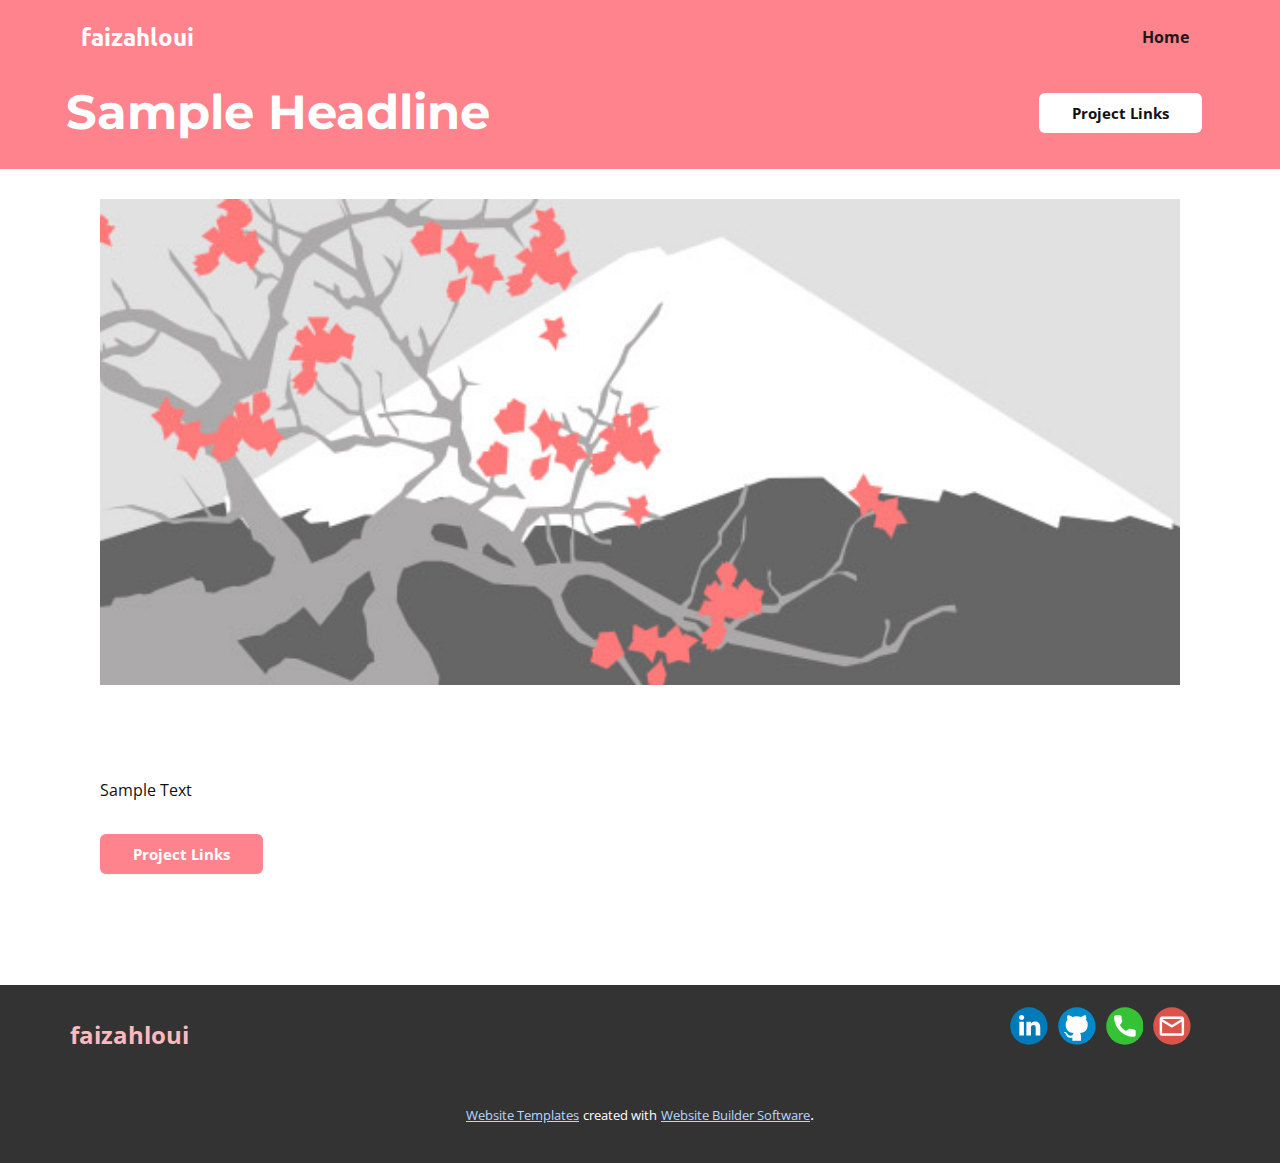
<file: index.html>
<!DOCTYPE html>
<html style="font-size: 16px;" lang="en">
<head>
  		<!-- Google tag (gtag.js) -->
			<script async src="https://www.googletagmanager.com/gtag/js?id=G-NB9PC5TPPM"></script>
		<script>
 			 window.dataLayer = window.dataLayer || [];
		 	 function gtag(){dataLayer.push(arguments);}
 			 gtag('js', new Date());

 			 gtag('config', 'G-NB9PC5TPPM');
		</script>
    
    <meta name="viewport" content="width=device-width, initial-scale=1.0">
    <meta charset="utf-8">
    <meta name="keywords" content="Post 6">
    <meta name="description" content="">
    <title>Post 1</title>
    <link rel="stylesheet" href="nicepage.css" media="screen">
<link rel="stylesheet" href="Post-1.css" media="screen">
    <script class="u-script" type="text/javascript" src="jquery-1.9.1.min.js" defer=""></script>
    <script class="u-script" type="text/javascript" src="nicepage.js" defer=""></script>
    <meta name="generator" content="Nicepage 4.21.10, nicepage.com">
    <link id="u-theme-google-font" rel="stylesheet" href="https://fonts.googleapis.com/css?family=Montserrat:100,100i,200,200i,300,300i,400,400i,500,500i,600,600i,700,700i,800,800i,900,900i|Open+Sans:300,300i,400,400i,500,500i,600,600i,700,700i,800,800i">
    <link id="u-page-google-font" rel="stylesheet" href="https://fonts.googleapis.com/css?family=Ubuntu:300,300i,400,400i,500,500i,700,700i">
    
    
    
    <script type="application/ld+json">{
		"@context": "http://schema.org",
		"@type": "Organization",
		"name": "",
		"sameAs": [
				"https://www.linkedin.com/in/norfaizah-m-lui-b0a8a5105/",
				"https://github.com/faizahlui",
				"tel:60132444646",
				"mailto:faizahlui@gmail.com?subject=Job%20Vacancy"
		]
}</script>
    <meta name="theme-color" content="#80b4ff">
    <meta property="og:title" content="Post 1">
    <meta property="og:type" content="website">
  </head>
  <body data-home-page="https://website3254188.nicepage.io/Post-1.html?version=f9a110b4-5c42-4bbd-95c0-e12d3f9a41c6" data-home-page-title="Post 1" class="u-body u-xl-mode" data-lang="en"><header class="u-clearfix u-header u-palette-4-light-1 u-header" id="sec-bdaf"><div class="u-clearfix u-sheet u-sheet-1">
        <p class="u-custom-font u-font-ubuntu u-text u-text-default u-text-grey-10 u-text-1">
          <a class="u-active-none u-border-none u-btn u-button-link u-button-style u-hover-none u-none u-text-body-alt-color u-btn-1" href="Home-1.html">faizahloui</a>
        </p>
        <nav class="u-menu u-menu-dropdown u-offcanvas u-menu-1" data-responsive-from="MD">
          <div class="menu-collapse" style="font-size: 1rem; letter-spacing: 0px; font-weight: 700;">
            <a class="u-button-style u-custom-border u-custom-border-color u-custom-borders u-custom-left-right-menu-spacing u-custom-padding-bottom u-custom-text-active-color u-custom-text-color u-custom-top-bottom-menu-spacing u-nav-link u-text-active-palette-1-base u-text-hover-palette-2-base" href="#">
              <svg class="u-svg-link" viewBox="0 0 24 24"><use xlink:href="#menu-hamburger"></use></svg>
              <svg class="u-svg-content" version="1.1" id="menu-hamburger" viewBox="0 0 16 16" x="0px" y="0px" xmlns:xlink="http://www.w3.org/1999/xlink" xmlns="http://www.w3.org/2000/svg"><g><rect y="1" width="16" height="2"></rect><rect y="7" width="16" height="2"></rect><rect y="13" width="16" height="2"></rect>
</g></svg>
            </a>
          </div>
          <div class="u-custom-menu u-nav-container">
            <ul class="u-nav u-spacing-20 u-unstyled u-nav-1"><li class="u-nav-item"><a class="u-border-no-bottom u-border-no-left u-border-no-right u-border-no-top u-button-style u-nav-link u-text-active-palette-1-base u-text-grey-90 u-text-hover-palette-2-base" href="#" style="padding: 10px;">Home</a>
</li></ul>
          </div>
          <div class="u-custom-menu u-nav-container-collapse">
            <div class="u-black u-container-style u-inner-container-layout u-opacity u-opacity-95 u-sidenav">
              <div class="u-inner-container-layout u-sidenav-overflow">
                <div class="u-menu-close"></div>
                <ul class="u-align-center u-nav u-popupmenu-items u-unstyled u-nav-2"><li class="u-nav-item"><a class="u-button-style u-nav-link" href="#">Home</a>
</li></ul>
              </div>
            </div>
            <div class="u-black u-menu-overlay u-opacity u-opacity-70"></div>
          </div>
        </nav>
      </div></header>
    <section class="u-align-center u-clearfix u-valign-middle u-white u-section-1" id="sec-8a45">
      <div class="u-container-style u-expanded-width u-group u-palette-4-light-1 u-shape-rectangle u-group-1">
        <div class="u-container-layout u-container-layout-1">
          <h1 class="u-text u-text-default u-text-1" spellcheck="false">Sample Headline</h1>
          <a href="Project-Links.html" class="u-active-palette-4-base u-border-none u-btn u-btn-round u-button-style u-hover-grey-10 u-radius-6 u-white u-btn-1">Project Links</a>
        </div>
      </div>
    </section>
    <section class="u-align-center u-clearfix u-section-2" id="sec-a751">
      <div class="u-clearfix u-sheet u-valign-top u-sheet-1"><!--post_details--><!--post_details_options_json--><!--{"source":""}--><!--/post_details_options_json--><!--blog_post-->
        <div class="u-container-style u-expanded-width u-post-details u-post-details-1">
          <div class="u-container-layout u-container-layout-1"><!--blog_post_image-->
            <img alt="" class="u-blog-control u-expanded-width u-image u-image-default u-image-1" src="images/0fd3416c.jpeg"><!--/blog_post_image-->
            <p class="u-align-justify u-text u-text-1">Sample Text&nbsp;</p>
            <a href="Project-Links.html" class="u-border-none u-btn u-btn-round u-button-style u-hover-palette-4-light-1 u-palette-4-light-1 u-radius-6 u-btn-1">Project Links</a>
          </div>
        </div><!--/blog_post--><!--/post_details-->
      </div>
    </section>
    
    
    <footer class="u-align-center-md u-align-center-sm u-align-center-xs u-clearfix u-footer u-grey-80" id="sec-1fad"><div class="u-clearfix u-sheet u-sheet-1">
        <div class="u-align-left u-social-icons u-spacing-10 u-social-icons-1">
          <a class="u-social-url" title="LinkedIn" target="_blank" href="https://www.linkedin.com/in/norfaizah-m-lui-b0a8a5105/"><span class="u-icon u-social-icon u-social-linkedin u-icon-1"><svg class="u-svg-link" preserveAspectRatio="xMidYMin slice" viewBox="0 0 112 112" style=""><use xlink:href="#svg-8473"></use></svg><svg class="u-svg-content" viewBox="0 0 112 112" x="0" y="0" id="svg-8473"><circle fill="currentColor" cx="56.1" cy="56.1" r="55"></circle><path fill="#FFFFFF" d="M41.3,83.7H27.9V43.4h13.4V83.7z M34.6,37.9L34.6,37.9c-4.6,0-7.5-3.1-7.5-7c0-4,3-7,7.6-7s7.4,3,7.5,7
            C42.2,34.8,39.2,37.9,34.6,37.9z M89.6,83.7H76.2V62.2c0-5.4-1.9-9.1-6.8-9.1c-3.7,0-5.9,2.5-6.9,4.9c-0.4,0.9-0.4,2.1-0.4,3.3v22.5
            H48.7c0,0,0.2-36.5,0-40.3h13.4v5.7c1.8-2.7,5-6.7,12.1-6.7c8.8,0,15.4,5.8,15.4,18.1V83.7z"></path></svg></span>
          </a>
          <a class="u-social-url" target="_blank" data-type="Github" title="Github" href="https://github.com/faizahlui"><span class="u-icon u-social-github u-social-icon u-icon-2"><svg class="u-svg-link" preserveAspectRatio="xMidYMin slice" viewBox="0 0 112 112" style=""><use xlink:href="#svg-350f"></use></svg><svg class="u-svg-content" viewBox="0 0 112 112" x="0" y="0" id="svg-350f"><circle fill="currentColor" cx="56.1" cy="56.1" r="55"></circle><path fill="#FFFFFF" d="M88,51.3c0-5.5-1.9-10.2-5.3-13.7c0.6-1.3,2.3-6.5-0.5-13.5c0,0-4.2-1.4-14,5.3c-4.1-1.1-8.4-1.7-12.7-1.8
	c-4.3,0-8.7,0.6-12.7,1.8c-9.7-6.6-14-5.3-14-5.3c-2.8,7-1,12.2-0.5,13.5C25,41.2,23,45.7,23,51.3c0,19.6,11.9,23.9,23.3,25.2
	c-1.5,1.3-2.8,3.5-3.2,6.8c-3,1.3-10.2,3.6-14.9-4.3c0,0-2.7-4.9-7.8-5.3c0,0-5-0.1-0.4,3.1c0,0,3.3,1.6,5.6,7.5c0,0,3,9.1,17.2,6
	c0,4.3,0.1,8.3,0.1,9.5h25.2c0-1.7,0.1-7.2,0.1-14c0-4.7-1.7-7.9-3.4-9.4C76,75.2,88,70.9,88,51.3z"></path></svg></span>
          </a>
          <a class="u-social-url" target="_blank" data-type="Phone" title="Phone" href="tel:60132444646"><span class="u-icon u-social-icon u-social-phone u-icon-3"><svg class="u-svg-link" preserveAspectRatio="xMidYMin slice" viewBox="0 0 112 112" style=""><use xlink:href="#svg-c470"></use></svg><svg class="u-svg-content" viewBox="0 0 112 112" x="0" y="0" id="svg-c470"><circle fill="currentColor" cx="56.1" cy="56.1" r="55"></circle><path fill="#FFFFFF" d="M82.7,66c-3.9,0-7.7-0.6-11.3-1.8c-1.8-0.6-4,0-5,1.1l-7.1,5.4c-8.3-4.4-13.4-9.5-17.7-17.7l5.2-7
	c1.4-1.4,1.8-3.3,1.3-5.2c-1.2-3.6-1.8-7.5-1.8-11.3c0-2.8-2.3-5.1-5.1-5.1H29.5c-2.8,0-5.1,2.3-5.1,5.1c0,32.2,26.2,58.4,58.4,58.4
	c2.8,0,5.1-2.3,5.1-5.1V71.1C87.8,68.3,85.6,66,82.7,66z"></path></svg></span>
          </a>
          <a class="u-social-url" target="_blank" data-type="Email" title="Email" href="mailto:faizahlui@gmail.com?subject=Job%20Vacancy"><span class="u-icon u-social-email u-social-icon u-icon-4"><svg class="u-svg-link" preserveAspectRatio="xMidYMin slice" viewBox="0 0 112 112" style=""><use xlink:href="#svg-9f3c"></use></svg><svg class="u-svg-content" viewBox="0 0 112 112" x="0" y="0" id="svg-9f3c"><circle fill="currentColor" cx="56.1" cy="56.1" r="55"></circle><path id="path3864" fill="#FFFFFF" d="M27.2,28h57.6c4,0,7.2,3.2,7.2,7.2l0,0v42.7c0,3.9-3.2,7.2-7.2,7.2l0,0H27.2
	c-4,0-7.2-3.2-7.2-7.2V35.2C20,31.1,23.2,28,27.2,28 M56,52.9l28.8-17.8H27.2L56,52.9 M27.2,77.7h57.6V43.5L56,61.3L27.2,43.5V77.7z
	"></path></svg></span>
          </a>
        </div>
        <a class="u-active-none u-border-none u-btn u-button-link u-button-style u-hover-none u-none u-text-palette-4-light-2 u-btn-1" href="Home-1.html">faizahloui</a>
      </div></footer>
    <section class="u-backlink u-clearfix u-grey-80">
      <a class="u-link" href="https://nicepage.com/website-templates" target="_blank">
        <span>Website Templates</span>
      </a>
      <p class="u-text">
        <span>created with</span>
      </p>
      <a class="u-link" href="" target="_blank">
        <span>Website Builder Software</span>
      </a>. 
    </section>
  
</body></html>
</file>
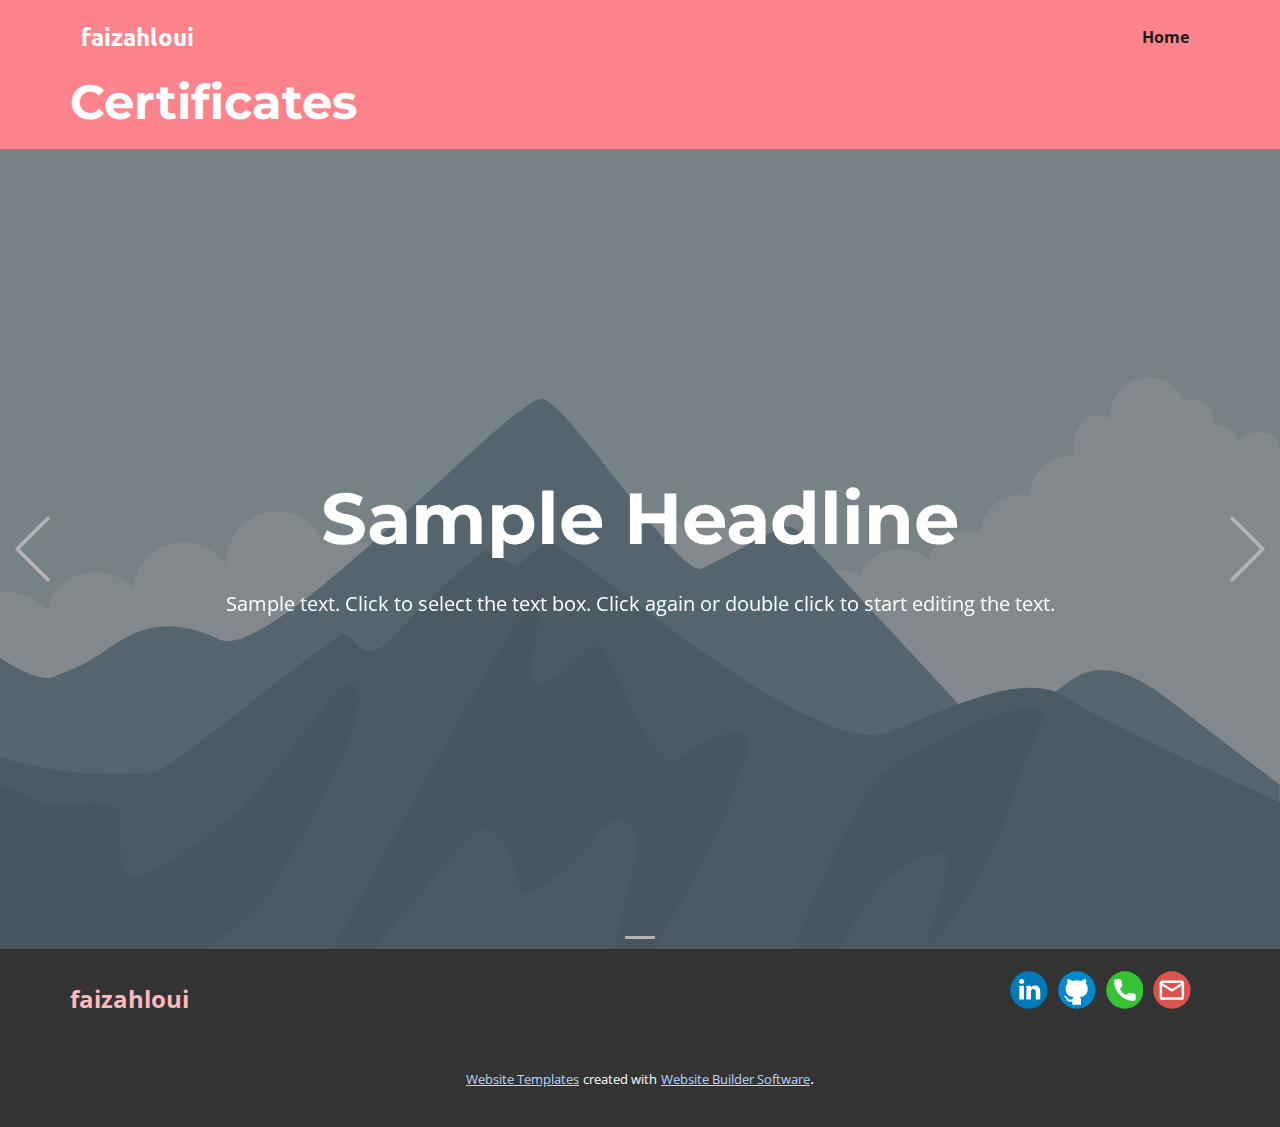
<file: Certificates.html>
<!DOCTYPE html>
<html style="font-size: 16px;" lang="en">
<head>
  		<!-- Google tag (gtag.js) -->
			<script async src="https://www.googletagmanager.com/gtag/js?id=G-NB9PC5TPPM"></script>
		<script>
 			 window.dataLayer = window.dataLayer || [];
		 	 function gtag(){dataLayer.push(arguments);}
 			 gtag('js', new Date());

 			 gtag('config', 'G-NB9PC5TPPM');
		</script>
    
    <meta name="viewport" content="width=device-width, initial-scale=1.0">
    <meta charset="utf-8">
    <meta name="keywords" content="Certificates">
    <meta name="description" content="">
    <title>Certificates</title>
    <link rel="stylesheet" href="nicepage.css" media="screen">
<link rel="stylesheet" href="Certificates.css" media="screen">
    <script class="u-script" type="text/javascript" src="jquery-1.9.1.min.js" defer=""></script>
    <script class="u-script" type="text/javascript" src="nicepage.js" defer=""></script>
    <meta name="generator" content="Nicepage 4.21.10, nicepage.com">
    <link id="u-theme-google-font" rel="stylesheet" href="https://fonts.googleapis.com/css?family=Montserrat:100,100i,200,200i,300,300i,400,400i,500,500i,600,600i,700,700i,800,800i,900,900i|Open+Sans:300,300i,400,400i,500,500i,600,600i,700,700i,800,800i">
    <link id="u-page-google-font" rel="stylesheet" href="https://fonts.googleapis.com/css?family=Ubuntu:300,300i,400,400i,500,500i,700,700i">
    
    
    
    <script type="application/ld+json">{
		"@context": "http://schema.org",
		"@type": "Organization",
		"name": "",
		"sameAs": [
				"https://www.linkedin.com/in/norfaizah-m-lui-b0a8a5105/",
				"https://github.com/faizahlui",
				"tel:60132444646",
				"mailto:faizahlui@gmail.com?subject=Job%20Vacancy"
		]
}</script>
    <meta name="theme-color" content="#80b4ff">
    <meta property="og:title" content="Certificates">
    <meta property="og:type" content="website">
  </head>
  <body class="u-body u-xl-mode" data-lang="en"><header class="u-clearfix u-header u-palette-4-light-1 u-header" id="sec-bdaf"><div class="u-clearfix u-sheet u-sheet-1">
        <p class="u-custom-font u-font-ubuntu u-text u-text-default u-text-grey-10 u-text-1">
          <a class="u-active-none u-border-none u-btn u-button-link u-button-style u-hover-none u-none u-text-body-alt-color u-btn-1" href="Home-1.html">faizahloui</a>
        </p>
        <nav class="u-menu u-menu-dropdown u-offcanvas u-menu-1" data-responsive-from="MD">
          <div class="menu-collapse" style="font-size: 1rem; letter-spacing: 0px; font-weight: 700;">
            <a class="u-button-style u-custom-border u-custom-border-color u-custom-borders u-custom-left-right-menu-spacing u-custom-padding-bottom u-custom-text-active-color u-custom-text-color u-custom-top-bottom-menu-spacing u-nav-link u-text-active-palette-1-base u-text-hover-palette-2-base" href="#">
              <svg class="u-svg-link" viewBox="0 0 24 24"><use xlink:href="#menu-hamburger"></use></svg>
              <svg class="u-svg-content" version="1.1" id="menu-hamburger" viewBox="0 0 16 16" x="0px" y="0px" xmlns:xlink="http://www.w3.org/1999/xlink" xmlns="http://www.w3.org/2000/svg"><g><rect y="1" width="16" height="2"></rect><rect y="7" width="16" height="2"></rect><rect y="13" width="16" height="2"></rect>
</g></svg>
            </a>
          </div>
          <div class="u-custom-menu u-nav-container">
            <ul class="u-nav u-spacing-20 u-unstyled u-nav-1"><li class="u-nav-item"><a class="u-border-no-bottom u-border-no-left u-border-no-right u-border-no-top u-button-style u-nav-link u-text-active-palette-1-base u-text-grey-90 u-text-hover-palette-2-base" href="#" style="padding: 10px;">Home</a>
</li></ul>
          </div>
          <div class="u-custom-menu u-nav-container-collapse">
            <div class="u-black u-container-style u-inner-container-layout u-opacity u-opacity-95 u-sidenav">
              <div class="u-inner-container-layout u-sidenav-overflow">
                <div class="u-menu-close"></div>
                <ul class="u-align-center u-nav u-popupmenu-items u-unstyled u-nav-2"><li class="u-nav-item"><a class="u-button-style u-nav-link" href="#">Home</a>
</li></ul>
              </div>
            </div>
            <div class="u-black u-menu-overlay u-opacity u-opacity-70"></div>
          </div>
        </nav>
      </div></header>
    <section class="u-clearfix u-palette-4-light-1 u-section-1" id="sec-9774">
      <div class="u-clearfix u-sheet u-valign-middle u-sheet-1">
        <h1 class="u-text u-text-default u-text-1" spellcheck="false">Certificates</h1>
      </div>
    </section>
    <section class="u-carousel u-slide u-block-88fb-1" id="carousel_6c9a" data-interval="5000" data-u-ride="carousel">
      <ol class="u-absolute-hcenter u-carousel-indicators u-block-88fb-2">
        <li data-u-target="#carousel_6c9a" class="u-active u-grey-30" data-u-slide-to="0"></li>
      </ol>
      <div class="u-carousel-inner" role="listbox">
        <div class="u-active u-align-center u-carousel-item u-clearfix u-image u-shading u-section-2-1" src="" data-image-width="256" data-image-height="256">
          <div class="u-clearfix u-sheet u-valign-middle u-sheet-1">
            <h1 class="u-text u-text-default u-title u-text-1">Sample Headline</h1>
            <p class="u-large-text u-text u-text-variant u-text-2">Sample text. Click to select the text box. Click again or double click to start editing the text.</p>
          </div>
        </div>
      </div>
      <a class="u-absolute-vcenter u-carousel-control u-carousel-control-prev u-text-grey-30 u-block-88fb-3" href="#carousel_6c9a" role="button" data-u-slide="prev">
        <span aria-hidden="true">
          <svg class="u-svg-link" viewBox="0 0 477.175 477.175"><path d="M145.188,238.575l215.5-215.5c5.3-5.3,5.3-13.8,0-19.1s-13.8-5.3-19.1,0l-225.1,225.1c-5.3,5.3-5.3,13.8,0,19.1l225.1,225
                    c2.6,2.6,6.1,4,9.5,4s6.9-1.3,9.5-4c5.3-5.3,5.3-13.8,0-19.1L145.188,238.575z"></path></svg>
        </span>
        <span class="sr-only">Previous</span>
      </a>
      <a class="u-absolute-vcenter u-carousel-control u-carousel-control-next u-text-grey-30 u-block-88fb-4" href="#carousel_6c9a" role="button" data-u-slide="next">
        <span aria-hidden="true">
          <svg class="u-svg-link" viewBox="0 0 477.175 477.175"><path d="M360.731,229.075l-225.1-225.1c-5.3-5.3-13.8-5.3-19.1,0s-5.3,13.8,0,19.1l215.5,215.5l-215.5,215.5
                    c-5.3,5.3-5.3,13.8,0,19.1c2.6,2.6,6.1,4,9.5,4c3.4,0,6.9-1.3,9.5-4l225.1-225.1C365.931,242.875,365.931,234.275,360.731,229.075z"></path></svg>
        </span>
        <span class="sr-only">Next</span>
      </a>
    </section>
    
    
    <footer class="u-align-center-md u-align-center-sm u-align-center-xs u-clearfix u-footer u-grey-80" id="sec-1fad"><div class="u-clearfix u-sheet u-sheet-1">
        <div class="u-align-left u-social-icons u-spacing-10 u-social-icons-1">
          <a class="u-social-url" title="LinkedIn" target="_blank" href="https://www.linkedin.com/in/norfaizah-m-lui-b0a8a5105/"><span class="u-icon u-social-icon u-social-linkedin u-icon-1"><svg class="u-svg-link" preserveAspectRatio="xMidYMin slice" viewBox="0 0 112 112" style=""><use xlink:href="#svg-8473"></use></svg><svg class="u-svg-content" viewBox="0 0 112 112" x="0" y="0" id="svg-8473"><circle fill="currentColor" cx="56.1" cy="56.1" r="55"></circle><path fill="#FFFFFF" d="M41.3,83.7H27.9V43.4h13.4V83.7z M34.6,37.9L34.6,37.9c-4.6,0-7.5-3.1-7.5-7c0-4,3-7,7.6-7s7.4,3,7.5,7
            C42.2,34.8,39.2,37.9,34.6,37.9z M89.6,83.7H76.2V62.2c0-5.4-1.9-9.1-6.8-9.1c-3.7,0-5.9,2.5-6.9,4.9c-0.4,0.9-0.4,2.1-0.4,3.3v22.5
            H48.7c0,0,0.2-36.5,0-40.3h13.4v5.7c1.8-2.7,5-6.7,12.1-6.7c8.8,0,15.4,5.8,15.4,18.1V83.7z"></path></svg></span>
          </a>
          <a class="u-social-url" target="_blank" data-type="Github" title="Github" href="https://github.com/faizahlui"><span class="u-icon u-social-github u-social-icon u-icon-2"><svg class="u-svg-link" preserveAspectRatio="xMidYMin slice" viewBox="0 0 112 112" style=""><use xlink:href="#svg-350f"></use></svg><svg class="u-svg-content" viewBox="0 0 112 112" x="0" y="0" id="svg-350f"><circle fill="currentColor" cx="56.1" cy="56.1" r="55"></circle><path fill="#FFFFFF" d="M88,51.3c0-5.5-1.9-10.2-5.3-13.7c0.6-1.3,2.3-6.5-0.5-13.5c0,0-4.2-1.4-14,5.3c-4.1-1.1-8.4-1.7-12.7-1.8
	c-4.3,0-8.7,0.6-12.7,1.8c-9.7-6.6-14-5.3-14-5.3c-2.8,7-1,12.2-0.5,13.5C25,41.2,23,45.7,23,51.3c0,19.6,11.9,23.9,23.3,25.2
	c-1.5,1.3-2.8,3.5-3.2,6.8c-3,1.3-10.2,3.6-14.9-4.3c0,0-2.7-4.9-7.8-5.3c0,0-5-0.1-0.4,3.1c0,0,3.3,1.6,5.6,7.5c0,0,3,9.1,17.2,6
	c0,4.3,0.1,8.3,0.1,9.5h25.2c0-1.7,0.1-7.2,0.1-14c0-4.7-1.7-7.9-3.4-9.4C76,75.2,88,70.9,88,51.3z"></path></svg></span>
          </a>
          <a class="u-social-url" target="_blank" data-type="Phone" title="Phone" href="tel:60132444646"><span class="u-icon u-social-icon u-social-phone u-icon-3"><svg class="u-svg-link" preserveAspectRatio="xMidYMin slice" viewBox="0 0 112 112" style=""><use xlink:href="#svg-c470"></use></svg><svg class="u-svg-content" viewBox="0 0 112 112" x="0" y="0" id="svg-c470"><circle fill="currentColor" cx="56.1" cy="56.1" r="55"></circle><path fill="#FFFFFF" d="M82.7,66c-3.9,0-7.7-0.6-11.3-1.8c-1.8-0.6-4,0-5,1.1l-7.1,5.4c-8.3-4.4-13.4-9.5-17.7-17.7l5.2-7
	c1.4-1.4,1.8-3.3,1.3-5.2c-1.2-3.6-1.8-7.5-1.8-11.3c0-2.8-2.3-5.1-5.1-5.1H29.5c-2.8,0-5.1,2.3-5.1,5.1c0,32.2,26.2,58.4,58.4,58.4
	c2.8,0,5.1-2.3,5.1-5.1V71.1C87.8,68.3,85.6,66,82.7,66z"></path></svg></span>
          </a>
          <a class="u-social-url" target="_blank" data-type="Email" title="Email" href="mailto:faizahlui@gmail.com?subject=Job%20Vacancy"><span class="u-icon u-social-email u-social-icon u-icon-4"><svg class="u-svg-link" preserveAspectRatio="xMidYMin slice" viewBox="0 0 112 112" style=""><use xlink:href="#svg-9f3c"></use></svg><svg class="u-svg-content" viewBox="0 0 112 112" x="0" y="0" id="svg-9f3c"><circle fill="currentColor" cx="56.1" cy="56.1" r="55"></circle><path id="path3864" fill="#FFFFFF" d="M27.2,28h57.6c4,0,7.2,3.2,7.2,7.2l0,0v42.7c0,3.9-3.2,7.2-7.2,7.2l0,0H27.2
	c-4,0-7.2-3.2-7.2-7.2V35.2C20,31.1,23.2,28,27.2,28 M56,52.9l28.8-17.8H27.2L56,52.9 M27.2,77.7h57.6V43.5L56,61.3L27.2,43.5V77.7z
	"></path></svg></span>
          </a>
        </div>
        <a class="u-active-none u-border-none u-btn u-button-link u-button-style u-hover-none u-none u-text-palette-4-light-2 u-btn-1" href="Home-1.html">faizahloui</a>
      </div></footer>
    <section class="u-backlink u-clearfix u-grey-80">
      <a class="u-link" href="https://nicepage.com/website-templates" target="_blank">
        <span>Website Templates</span>
      </a>
      <p class="u-text">
        <span>created with</span>
      </p>
      <a class="u-link" href="" target="_blank">
        <span>Website Builder Software</span>
      </a>. 
    </section>
  
</body></html>
</file>
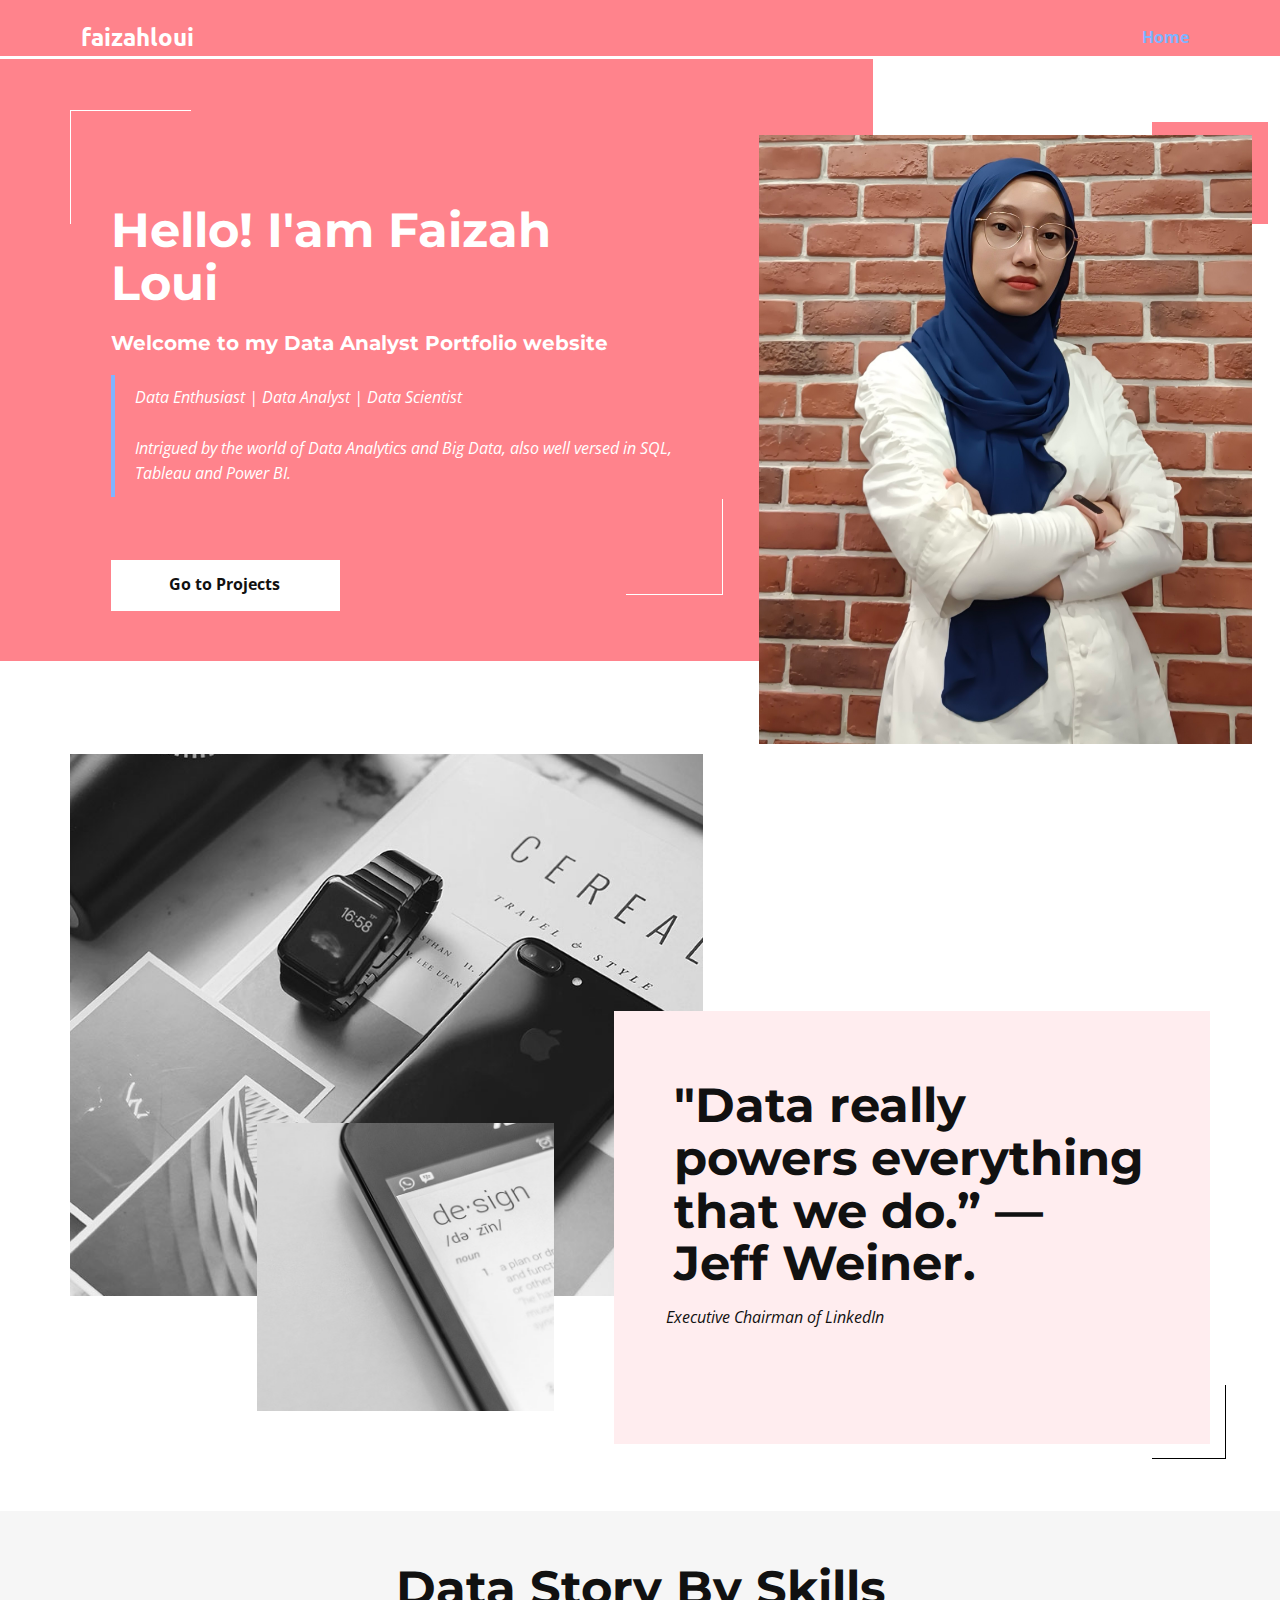
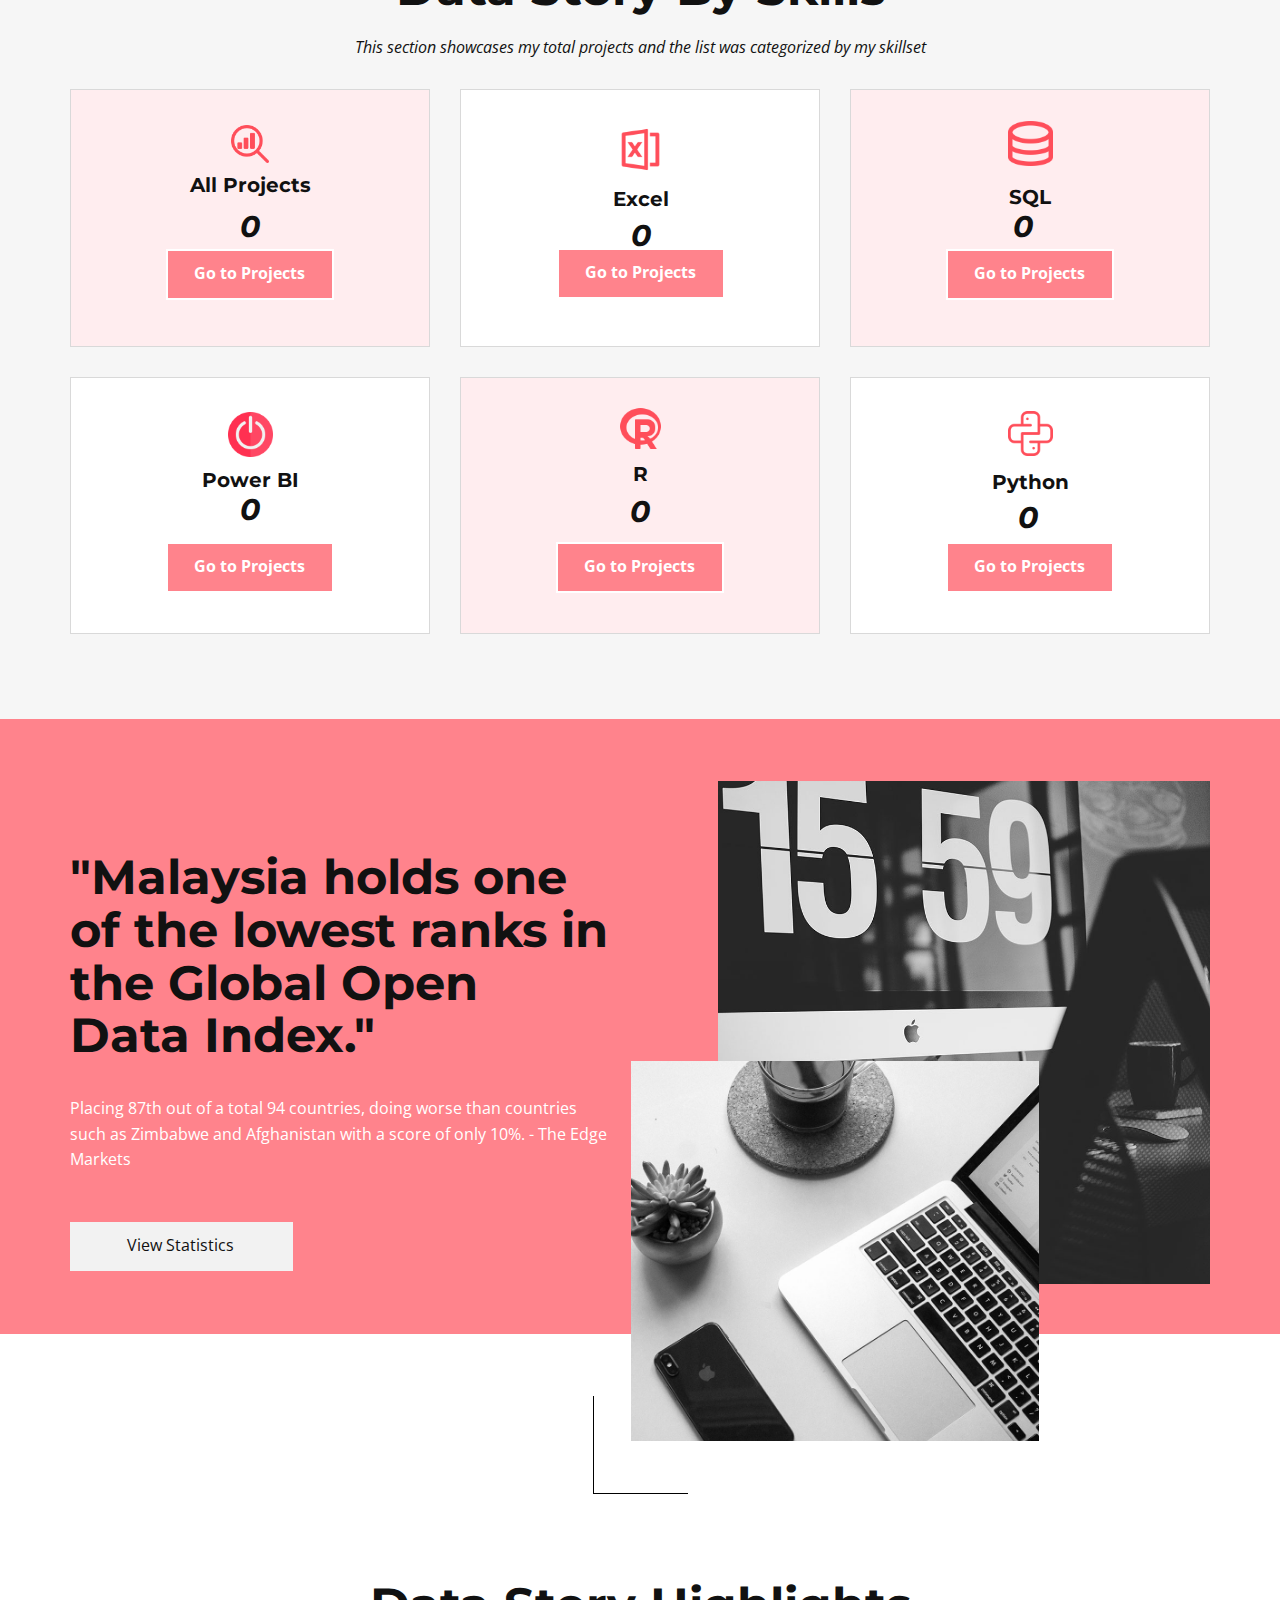
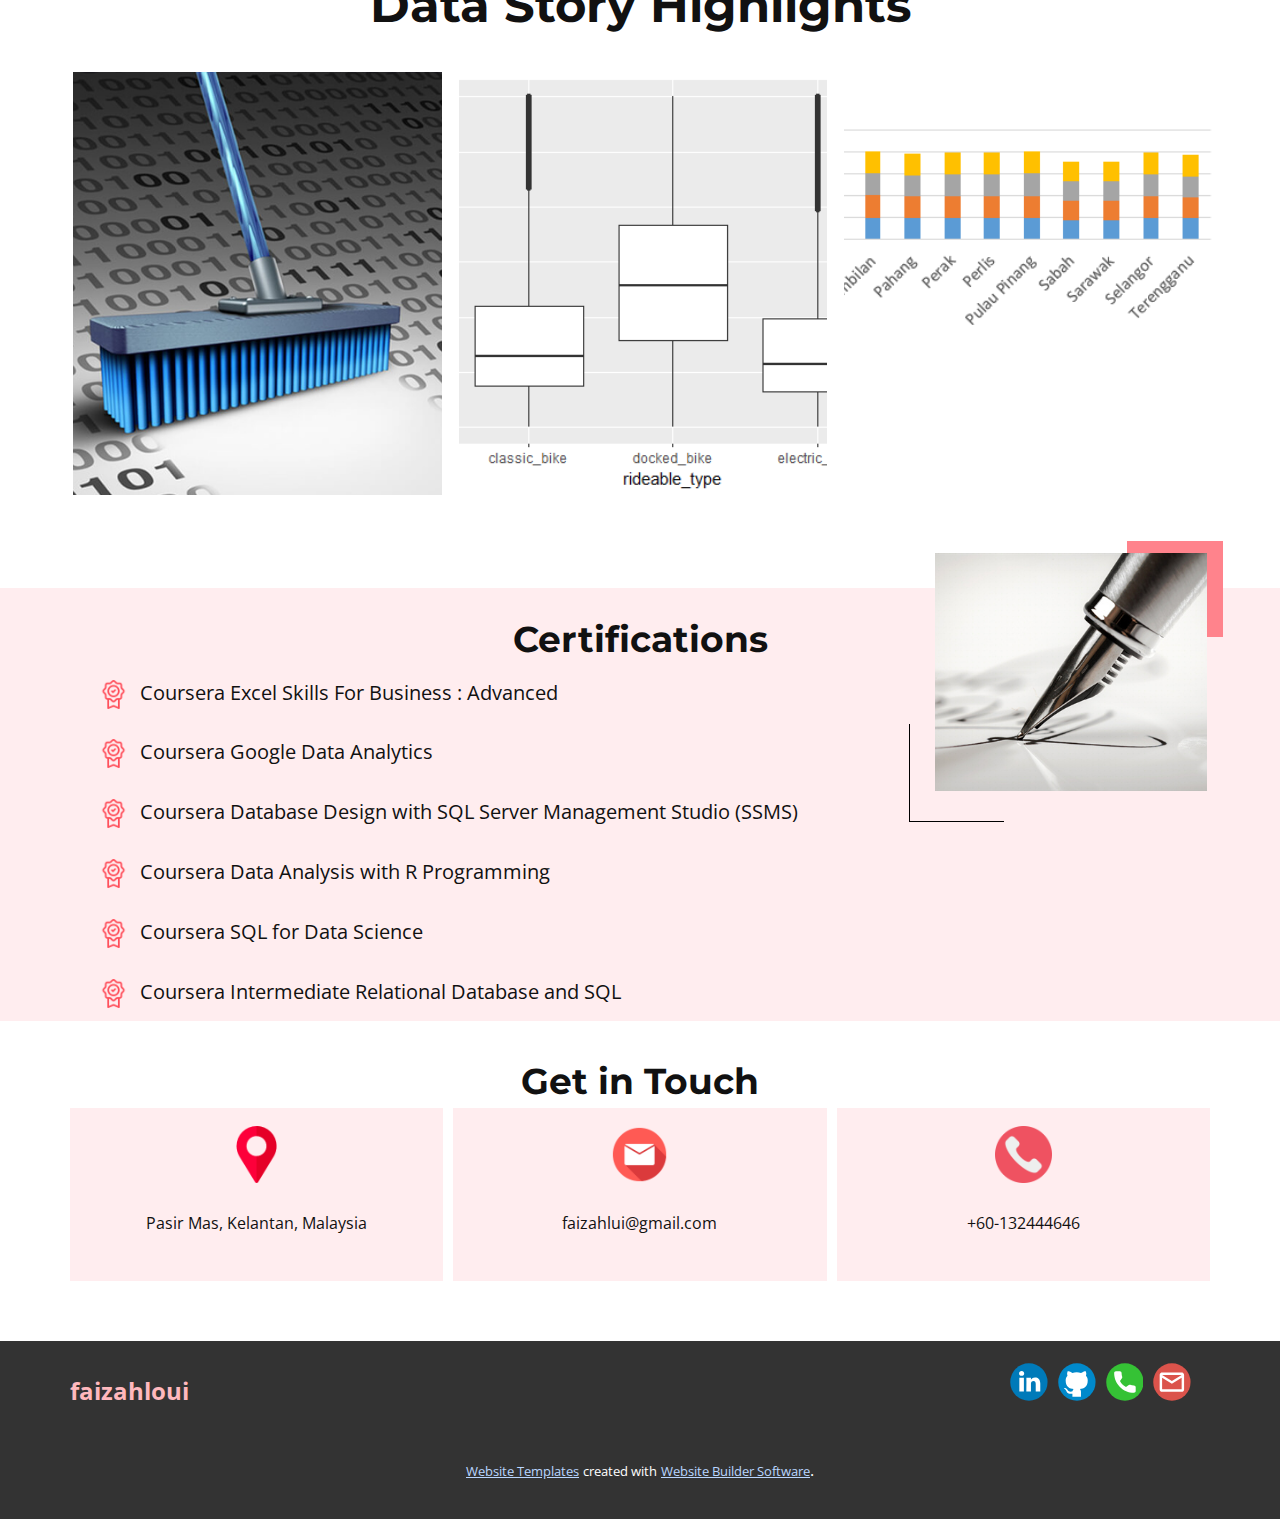
<file: Home-1.html>
<!DOCTYPE html>
<html style="font-size: 16px;" lang="en">
<head>
  		<!-- Google tag (gtag.js) -->
			<script async src="https://www.googletagmanager.com/gtag/js?id=G-NB9PC5TPPM"></script>
		<script>
 			 window.dataLayer = window.dataLayer || [];
		 	 function gtag(){dataLayer.push(arguments);}
 			 gtag('js', new Date());

 			 gtag('config', 'G-NB9PC5TPPM');
		</script>


    <meta name="viewport" content="width=device-width, initial-scale=1.0">
    <meta charset="utf-8">
    <meta name="keywords" content="Headline">
    <meta name="description" content="">
    <title>Faizahloui Portfolio</title>
    <link rel="stylesheet" href="nicepage.css" media="screen">
<link rel="stylesheet" href="Home-1.css" media="screen">
    <script class="u-script" type="text/javascript" src="jquery-1.9.1.min.js" defer=""></script>
    <script class="u-script" type="text/javascript" src="nicepage.js" defer=""></script>
    <meta name="generator" content="Nicepage 4.21.10, nicepage.com">
    <link id="u-theme-google-font" rel="stylesheet" href="https://fonts.googleapis.com/css?family=Montserrat:100,100i,200,200i,300,300i,400,400i,500,500i,600,600i,700,700i,800,800i,900,900i|Open+Sans:300,300i,400,400i,500,500i,600,600i,700,700i,800,800i">
    <link id="u-page-google-font" rel="stylesheet" href="https://fonts.googleapis.com/css?family=Ubuntu:300,300i,400,400i,500,500i,700,700i">
    
    
    
    
    
    
    
    
    
    <script type="application/ld+json">{
		"@context": "http://schema.org",
		"@type": "Organization",
		"name": "",
		"sameAs": [
				"https://www.linkedin.com/in/norfaizah-m-lui-b0a8a5105/",
				"https://github.com/faizahlui",
				"tel:60132444646",
				"mailto:faizahlui@gmail.com?subject=Job%20Vacancy"
		]
}</script>
    <meta name="theme-color" content="#80b4ff">
    <meta property="og:title" content="Home 1">
    <meta property="og:type" content="website">
  </head>
  <body class="u-backlink-hidden u-body u-overlap u-overlap-contrast u-xl-mode" data-lang="en"><header class="u-clearfix u-header u-palette-4-light-1 u-header" id="sec-bdaf"><div class="u-clearfix u-sheet u-sheet-1">
        <p class="u-custom-font u-font-ubuntu u-text u-text-default u-text-grey-10 u-text-1">
          <a class="u-active-none u-border-none u-btn u-button-link u-button-style u-hover-none u-none u-text-body-alt-color u-btn-1" href="Home-1.html">faizahloui</a>
        </p>
        <nav class="u-menu u-menu-dropdown u-offcanvas u-menu-1" data-responsive-from="MD">
          <div class="menu-collapse" style="font-size: 1rem; letter-spacing: 0px; font-weight: 700;">
            <a class="u-button-style u-custom-border u-custom-border-color u-custom-borders u-custom-left-right-menu-spacing u-custom-padding-bottom u-custom-text-active-color u-custom-text-color u-custom-top-bottom-menu-spacing u-nav-link u-text-active-palette-1-base u-text-hover-palette-2-base" href="#">
              <svg class="u-svg-link" viewBox="0 0 24 24"><use xlink:href="#menu-hamburger"></use></svg>
              <svg class="u-svg-content" version="1.1" id="menu-hamburger" viewBox="0 0 16 16" x="0px" y="0px" xmlns:xlink="http://www.w3.org/1999/xlink" xmlns="http://www.w3.org/2000/svg"><g><rect y="1" width="16" height="2"></rect><rect y="7" width="16" height="2"></rect><rect y="13" width="16" height="2"></rect>
</g></svg>
            </a>
          </div>
          <div class="u-custom-menu u-nav-container">
            <ul class="u-nav u-spacing-20 u-unstyled u-nav-1"><li class="u-nav-item"><a class="u-border-no-bottom u-border-no-left u-border-no-right u-border-no-top u-button-style u-nav-link u-text-active-palette-1-base u-text-grey-90 u-text-hover-palette-2-base" href="Home-1.html" style="padding: 10px;">Home</a>
</li></ul>
          </div>
          <div class="u-custom-menu u-nav-container-collapse">
            <div class="u-black u-container-style u-inner-container-layout u-opacity u-opacity-95 u-sidenav">
              <div class="u-inner-container-layout u-sidenav-overflow">
                <div class="u-menu-close"></div>
                <ul class="u-align-center u-nav u-popupmenu-items u-unstyled u-nav-2"><li class="u-nav-item"><a class="u-button-style u-nav-link" href="#">Home</a>
</li></ul>
              </div>
            </div>
            <div class="u-black u-menu-overlay u-opacity u-opacity-70"></div>
          </div>
        </nav>
      </div></header> 
    <section class="u-clearfix u-white u-section-1" id="sec-5cae">
      <div class="u-expanded-width-sm u-expanded-width-xs u-palette-4-light-1 u-shape u-shape-rectangle u-shape-1"></div>
      <div class="u-align-left u-container-style u-group u-similar-fill u-group-1">
        <div class="u-container-layout u-container-layout-1">
          <h1 class="u-text u-text-white u-text-1">Hello! I'am Faizah Loui</h1>
          <h5 class="u-text u-text-white u-text-2">Welcome to my Data Analyst Portfolio website</h5>
          <blockquote class="u-text u-text-body-alt-color u-text-3" spellcheck="false">Data Enthusiast | Data Analyst | Data Scientist&nbsp;<br>
            <br> Intrigued by the world of Data Analytics and Big Data, also well versed in SQL, Tableau and Power BI.
          </blockquote>
          <a href="Project-Links.html" class="u-border-2 u-border-white u-btn u-button-style u-white u-btn-1">Go to Projects</a>
        </div>
      </div>
      <div class="u-palette-4-light-1 u-shape u-shape-bottom u-shape-left u-shape-2"></div>
      <img class="u-image u-image-1" src="images/selfie/IMG_20221121_221025.jpg">
      <div class="u-border-1 u-border-white u-shape u-shape-left u-shape-top u-shape-3"></div>
      <div class="u-border-1 u-border-white u-shape u-shape-bottom u-shape-right u-shape-4"></div>
    </section>
    <section class="u-clearfix u-white u-section-2" id="sec-2502">
      <div class="u-clearfix u-sheet u-sheet-1">
        <img src="images/c513cdda2bd38ad54cc6c1e6f48dde0b.jpeg" class="u-align-left u-image u-image-1">
        <img src="images/23c754f32fe1956270fe2a2f576a5169.jpeg" alt="" class="u-align-left u-image u-image-2">
        <div class="u-align-left u-container-style u-group u-palette-4-light-3 u-similar-fill u-group-1">
          <div class="u-container-layout u-padding-12 u-container-layout-1">
            <h2 class="u-text u-text-1"> "Data really powers everything that we do.” — Jeff Weiner.</h2>
            <p class="u-text u-text-2"> Executive Chairman of LinkedIn</p>
            <div class="u-border-1 u-border-black u-shape u-shape-left u-shape-top u-shape-1"></div>
          </div>
        </div>
      </div>
    </section>
    <section class="u-clearfix u-grey-light-3 u-section-3" id="sec-72a7">
      <div class="u-clearfix u-sheet u-sheet-1">
        <div class="u-align-center u-container-style u-expanded-width-xs u-group u-similar-fill u-group-1">
          <div class="u-container-layout u-padding-12 u-container-layout-1">
            <h2 class="u-text u-text-1">Data Story By Skills</h2>
            <p class="u-text u-text-2">This section showcases my total projects and the list was categorized by my skillset</p>
          </div>
        </div>
        <div class="u-clearfix u-disable-padding u-expanded-width u-gutter-30 u-layout-wrap u-layout-wrap-1">
          <div class="u-gutter-0 u-layout">
            <div class="u-layout-col">
              <div class="u-size-30">
                <div class="u-layout-row">
                  <div class="u-align-center u-container-style u-layout-cell u-left-cell u-palette-4-light-3 u-size-20 u-layout-cell-1">
                    <div class="u-border-1 u-border-grey-light-1 u-container-layout u-padding-6 u-container-layout-2"><span class="u-file-icon u-icon u-palette-4-light-3 u-text-palette-4-base u-icon-1"><img src="images/622666-f9429819.png" alt=""></span>
                      <h5 class="u-text u-text-3">All Projects</h5>
                      <h3 class="u-text u-text-4" data-animation-name="counter" data-animation-event="scroll" data-animation-duration="3000">15</h3>
                      <a href="Project-Links.html" class="u-active-palette-4-light-1 u-border-2 u-border-white u-btn u-button-style u-hover-palette-4-light-1 u-palette-4-light-1 u-btn-1" target="_blank">Go to Projects</a>
                    </div>
                  </div>
                  <div class="u-align-center u-container-style u-layout-cell u-size-20 u-white u-layout-cell-2">
                    <div class="u-border-1 u-border-grey-light-1 u-container-layout u-padding-6 u-container-layout-3"><span class="u-file-icon u-icon u-text-palette-4-base u-icon-2"><img src="images/6847526-ac2e94d2.png" alt=""></span>
                      <h5 class="u-text u-text-5">Excel</h5>
                      <h3 class="u-text u-text-6" data-animation-name="counter" data-animation-event="scroll" data-animation-duration="3000">4</h3>
                      <a href="Project-Links.html" class="u-active-palette-4-light-1 u-border-2 u-border-white u-btn u-button-style u-hover-palette-4-light-1 u-palette-4-light-1 u-btn-2" target="_blank">Go to Projects</a>
                    </div>
                  </div>
                  <div class="u-align-center u-container-style u-layout-cell u-palette-4-light-3 u-right-cell u-size-20 u-layout-cell-3">
                    <div class="u-border-1 u-border-grey-light-1 u-container-layout u-padding-6 u-container-layout-4"><span class="u-file-icon u-icon u-text-palette-4-base u-icon-3"><img src="images/3742965-db726520.png" alt=""></span>
                      <h5 class="u-text u-text-7">SQL</h5>
                      <h3 class="u-text u-text-8" data-animation-name="counter" data-animation-event="scroll" data-animation-duration="3000">5</h3>
                      <a href="Project-Links.html" class="u-active-palette-4-light-1 u-border-2 u-border-white u-btn u-button-style u-hover-palette-4-light-1 u-palette-4-light-1 u-btn-3" target="_blank">Go to Projects</a>
                    </div>
                  </div>
                </div>
              </div>
              <div class="u-size-30">
                <div class="u-layout-row">
                  <div class="u-align-center u-container-style u-layout-cell u-left-cell u-size-20 u-white u-layout-cell-4">
                    <div class="u-border-1 u-border-grey-light-1 u-container-layout u-padding-6 u-container-layout-5"><span class="u-file-icon u-icon u-icon-4"><img src="images/1246273.png" alt=""></span>
                      <h5 class="u-text u-text-9">Power BI</h5>
                      <h3 class="u-text u-text-10" data-animation-name="counter" data-animation-event="scroll" data-animation-duration="3000">5</h3>
                      <a href="Project-Links.html" class="u-active-palette-4-light-1 u-border-2 u-border-white u-btn u-button-style u-hover-palette-4-light-1 u-palette-4-light-1 u-btn-4">Go to Projects</a>
                    </div>
                  </div>
                  <div class="u-align-center u-container-style u-layout-cell u-palette-4-light-3 u-size-20 u-layout-cell-5">
                    <div class="u-border-1 u-border-grey-light-1 u-container-layout u-padding-6 u-container-layout-6"><span class="u-file-icon u-icon u-text-palette-4-base u-icon-5"><img src="images/2103665-ad34ef32.png" alt=""></span>
                      <h5 class="u-text u-text-11">R</h5>
                      <h3 class="u-text u-text-12" data-animation-name="counter" data-animation-event="scroll" data-animation-duration="3000">1</h3>
                      <a href="Project-Links.html" class="u-active-palette-4-light-1 u-border-2 u-border-white u-btn u-button-style u-hover-palette-4-light-1 u-palette-4-light-1 u-btn-5">Go to Projects</a>
                    </div>
                  </div>
                  <div class="u-align-center u-container-style u-layout-cell u-right-cell u-size-20 u-white u-layout-cell-6">
                    <div class="u-border-1 u-border-grey-light-1 u-container-layout u-padding-6 u-container-layout-7"><span class="u-file-icon u-icon u-text-palette-4-base u-icon-6"><img src="images/1822921-9ffd3bd5.png" alt=""></span>
                      <h5 class="u-text u-text-13">Python</h5>
                      <h3 class="u-text u-text-14" data-animation-name="counter" data-animation-event="scroll" data-animation-duration="3000">1</h3>
                      <a href="Project-Links.html" class="u-active-palette-4-light-1 u-border-2 u-border-white u-btn u-button-style u-hover-palette-4-light-1 u-palette-4-light-1 u-btn-6">Go to Projects</a>
                    </div>
                  </div>
                </div>
              </div>
            </div>
          </div>
        </div>
      </div>
    </section>
    <section class="u-clearfix u-white u-section-4" id="sec-6afc">
      <div class="u-align-left u-expanded-width-md u-expanded-width-sm u-expanded-width-xl u-expanded-width-xs u-palette-4-light-1 u-shape u-shape-1"></div>
      <img src="images/3dcef5a4363d33246ec952d62ab7faa1.jpeg" alt="" class="u-image u-image-default u-image-1">
      <img src="images/c996bef66dec971e37f2731989f60802.jpeg" alt="" class="u-image u-image-default u-image-2">
      <div class="u-align-left u-container-style u-group u-similar-fill u-group-1">
        <div class="u-container-layout u-container-layout-1">
          <h2 class="u-expanded-width-lg u-expanded-width-xl u-heading-font u-text u-text-1">"​Malaysia holds one of the lowest ranks in the Global Ope​n Data Index."</h2>
          <p class="u-text u-text-body-alt-color u-text-2">Placing 87th out of a total 94 countries, doing worse than countries such as Zimbabwe and Afghanistan with a score of only 10%. - The Edge Markets</p>
          <a href="http://index.okfn.org/place.html" class="u-border-1 u-btn u-button-style u-grey-5 u-btn-1" target="_blank">View Statistics</a>
        </div>
      </div>
      <div class="u-border-1 u-border-black u-shape u-shape-right u-shape-top u-shape-2"></div>
    </section>
    <section class="u-align-center u-clearfix u-section-5" id="sec-c4f0">
      <h2 class="u-text u-text-1" spellcheck="false"> Data Story Highlights</h2>
      <div class="u-gallery u-layout-grid u-lightbox u-show-text-on-hover u-gallery-1">
        <div class="u-gallery-inner u-gallery-inner-1">
          
          <div class="u-effect-fade u-gallery-item">
            <div class="u-back-slide">
              <img class="u-back-image u-expanded" src="images\Post 3 - Data Cleaning with SQL\a.jpg" alt="Data Cleaning with SQL- Housing Dataset">
            </div>
            <div class="u-container-align-center u-over-slide u-shading u-valign-middle u-over-slide-1">
              <h3  class="u-align-center u-gallery-heading" style="width: 312px; margin-right: auto; margin-left: auto;">Data Cleaning with SQL- Housing Dataset</h3>
              <p class="u-align-center u-gallery-text" style="width: 312px; margin-right: auto; margin-left: auto;"></p>
            </div>
          </div>
          
          <div class="u-effect-fade u-gallery-item">
            <div class="u-back-slide">
              <img class="u-back-image u-expanded" src="images\Post 1-EDA Bike Sharing\boxplot.png" alt="Exploratory Data Analysis (EDA) using R and Power BI- Bike System Dataset">
            </div>
            <div class="u-container-align-center u-over-slide u-shading u-valign-middle u-over-slide-2">
              <h3 class="u-align-center u-gallery-heading" style="width: 312px; margin-right: auto; margin-left: auto;">Exploratory Data Analysis (EDA) using R and Power BI- Bike System Dataset</h3>
              <p class="u-align-center u-gallery-text" style="width: 312px; margin-right: auto; margin-left: auto;"></p>
            </div>
          </div>
          <div class="u-effect-fade u-gallery-item">
            <div class="u-back-slide">
              <img class="u-back-image u-expanded" src="images\Post 2 - Kelantan Water\a.png">
            </div>
            <div class="u-container-align-center u-over-slide u-shading u-valign-middle u-over-slide-3">
              <h3 class="u-align-center u-gallery-heading" style="width: 312px; margin-right: auto; margin-left: auto;">Kelantan Water - Malaysia Public Dataset Analysis</h3>
              <p class="u-align-center u-gallery-text" style="width: 312px; margin-right: auto; margin-left: auto;"></p>
            </div>
          </div>
        </div>
      </div>
    </section>
    <section class="u-clearfix u-palette-4-light-3 u-section-6" id="sec-8a51">
      <div class="u-clearfix u-sheet u-sheet-1"></div>
    </section>
    <section class="u-align-center u-clearfix u-palette-4-light-3 u-section-7" src="" id="sec-dd83">
      <div class="u-clearfix u-sheet u-sheet-1">
        <h2 class="u-align-left-sm u-align-left-xs u-text u-text-1">Ce​rtifi​cations </h2>
        <div class="u-palette-4-light-1 u-shape u-shape-bottom u-shape-left u-shape-1"></div>
        <img class="u-align-center u-image u-image-default u-image-1" src="images/1059148_small500.jpg" alt="" data-image-width="500" data-image-height="333">
        <div class="u-border-1 u-border-black u-shape u-shape-right u-shape-top u-shape-2"></div>
        <div class="u-expanded-width-sm u-list u-list-1">
          <div class="u-repeater u-repeater-1">
            <div class="u-container-style u-list-item u-repeater-item">
              <div class="u-container-layout u-similar-container u-container-layout-1">
                <p class="u-text u-text-2" spellcheck="false">Coursera Excel Skills For Business : Advanced&nbsp;</p><span class="u-file-icon u-icon u-text-palette-4-base u-icon-1"><img src="images/4425457-b7cd16eb.png" alt=""></span>
              </div>
            </div>
            <div class="u-container-style u-list-item u-repeater-item">
              <div class="u-container-layout u-similar-container u-container-layout-2">
                <p class="u-text u-text-3" spellcheck="false">Coursera&nbsp;Google Data Analytics</p><span class="u-file-icon u-icon u-text-palette-4-base u-icon-2"><img src="images/4425457-b7cd16eb.png" alt=""></span>
              </div>
            </div>
            <div class="u-container-style u-list-item u-repeater-item">
              <div class="u-container-layout u-similar-container u-container-layout-3">
                <p class="u-text u-text-4" spellcheck="false">Coursera Database Design with SQL Server Management Studio (SSMS)</p><span class="u-file-icon u-icon u-text-palette-4-base u-icon-3"><img src="images/4425457-b7cd16eb.png" alt=""></span>
              </div>
            </div>
            <div class="u-container-style u-list-item u-repeater-item">
              <div class="u-container-layout u-similar-container u-container-layout-4">
                <p class="u-text u-text-5" spellcheck="false">Coursera Data Analysis with R Programming</p><span class="u-file-icon u-icon u-text-palette-4-base u-icon-4"><img src="images/4425457-b7cd16eb.png" alt=""></span>
              </div>
            </div>
            <div class="u-container-style u-list-item u-repeater-item">
              <div class="u-container-layout u-similar-container u-container-layout-5">
                <p class="u-text u-text-6" spellcheck="false">Coursera SQL for Data Science</p><span class="u-file-icon u-icon u-text-palette-4-base u-icon-5"><img src="images/4425457-b7cd16eb.png" alt=""></span>
              </div>
            </div>
            <div class="u-container-style u-list-item u-repeater-item">
              <div class="u-container-layout u-similar-container u-container-layout-6">
                <p class="u-text u-text-7" spellcheck="false">Coursera Intermediate Relational Database and SQL</p><span class="u-file-icon u-icon u-text-palette-4-base u-icon-6"><img src="images/4425457-b7cd16eb.png" alt=""></span>
              </div>
            </div>
          </div>
        </div>
        <!-- <a href="https://nicepage.com/c/industrial-website-templates" class="u-border-1 u-btn u-button-style u-palette-4-light-1 u-btn-1">View Details</a> -->
      </div>
    </section>
    <section class="u-align-center u-clearfix u-section-8" id="sec-5264">
      <div class="u-align-left u-clearfix u-sheet u-valign-middle-lg u-sheet-1">
        <h2 class="u-align-center u-text u-text-1">Get in Touch</h2>
        <div class="u-expanded-width u-list u-list-1">
          <div class="u-repeater u-repeater-1">
            <div class="u-container-style u-custom-item u-list-item u-palette-4-light-3 u-repeater-item">
              <div class="u-container-layout u-similar-container u-valign-top-lg u-valign-top-xl u-container-layout-1"><span class="u-file-icon u-icon u-icon-1" data-animation-name="" data-animation-duration="0" data-animation-delay="0" data-animation-direction=""><img src="images/684908.png" alt=""></span>
                <p class="u-align-center u-text u-text-2" spellcheck="true">Pasir Mas, Kelantan, Malaysia</p>
              </div>
            </div>
            <div class="u-container-style u-custom-item u-list-item u-palette-4-light-3 u-repeater-item">
              <div class="u-container-layout u-similar-container u-valign-top-lg u-valign-top-xl u-container-layout-2"><span class="u-file-icon u-icon u-icon-2" data-animation-name="" data-animation-duration="0" data-animation-delay="0" data-animation-direction=""><img src="images/6806987.png" alt=""></span>
                <p class="u-align-center u-text u-text-3" spellcheck="true">
                  <a class="u-active-none u-border-none u-btn u-button-link u-button-style u-hover-none u-none u-text-body-color u-btn-1" href="mailto:faizahlui@gmail.com">faizahlui@gmail.com</a>
                </p>
              </div>
            </div>
            <div class="u-container-style u-custom-item u-list-item u-palette-4-light-3 u-repeater-item">
              <div class="u-container-layout u-similar-container u-valign-top-lg u-valign-top-xl u-container-layout-3"><span class="u-file-icon u-icon u-icon-3"><img src="images/3616215.png" alt=""></span>
                <p class="u-align-center u-text u-text-4" spellcheck="true">
                  <a class="u-active-none u-border-none u-btn u-button-link u-button-style u-hover-none u-none u-text-body-color u-btn-2" href="tel:+60-132444646">+60-132444646</a>
                </p>
              </div>
            </div>
          </div>
        </div>
      </div>
    </section>
    <style class="u-overlap-style">.u-overlap:not(.u-sticky-scroll) .u-header {
background-color: #ff838c !important
}</style>
    
    
    <footer class="u-align-center-md u-align-center-sm u-align-center-xs u-clearfix u-footer u-grey-80" id="sec-1fad"><div class="u-clearfix u-sheet u-sheet-1">
        <div class="u-align-left u-social-icons u-spacing-10 u-social-icons-1">
          <a class="u-social-url" title="LinkedIn" target="_blank" href="https://www.linkedin.com/in/norfaizah-m-lui-b0a8a5105/"><span class="u-icon u-social-icon u-social-linkedin u-icon-1"><svg class="u-svg-link" preserveAspectRatio="xMidYMin slice" viewBox="0 0 112 112" style=""><use xlink:href="#svg-8473"></use></svg><svg class="u-svg-content" viewBox="0 0 112 112" x="0" y="0" id="svg-8473"><circle fill="currentColor" cx="56.1" cy="56.1" r="55"></circle><path fill="#FFFFFF" d="M41.3,83.7H27.9V43.4h13.4V83.7z M34.6,37.9L34.6,37.9c-4.6,0-7.5-3.1-7.5-7c0-4,3-7,7.6-7s7.4,3,7.5,7
            C42.2,34.8,39.2,37.9,34.6,37.9z M89.6,83.7H76.2V62.2c0-5.4-1.9-9.1-6.8-9.1c-3.7,0-5.9,2.5-6.9,4.9c-0.4,0.9-0.4,2.1-0.4,3.3v22.5
            H48.7c0,0,0.2-36.5,0-40.3h13.4v5.7c1.8-2.7,5-6.7,12.1-6.7c8.8,0,15.4,5.8,15.4,18.1V83.7z"></path></svg></span>
          </a>
          <a class="u-social-url" target="_blank" data-type="Github" title="Github" href="https://github.com/faizahlui"><span class="u-icon u-social-github u-social-icon u-icon-2"><svg class="u-svg-link" preserveAspectRatio="xMidYMin slice" viewBox="0 0 112 112" style=""><use xlink:href="#svg-350f"></use></svg><svg class="u-svg-content" viewBox="0 0 112 112" x="0" y="0" id="svg-350f"><circle fill="currentColor" cx="56.1" cy="56.1" r="55"></circle><path fill="#FFFFFF" d="M88,51.3c0-5.5-1.9-10.2-5.3-13.7c0.6-1.3,2.3-6.5-0.5-13.5c0,0-4.2-1.4-14,5.3c-4.1-1.1-8.4-1.7-12.7-1.8
	c-4.3,0-8.7,0.6-12.7,1.8c-9.7-6.6-14-5.3-14-5.3c-2.8,7-1,12.2-0.5,13.5C25,41.2,23,45.7,23,51.3c0,19.6,11.9,23.9,23.3,25.2
	c-1.5,1.3-2.8,3.5-3.2,6.8c-3,1.3-10.2,3.6-14.9-4.3c0,0-2.7-4.9-7.8-5.3c0,0-5-0.1-0.4,3.1c0,0,3.3,1.6,5.6,7.5c0,0,3,9.1,17.2,6
	c0,4.3,0.1,8.3,0.1,9.5h25.2c0-1.7,0.1-7.2,0.1-14c0-4.7-1.7-7.9-3.4-9.4C76,75.2,88,70.9,88,51.3z"></path></svg></span>
          </a>
          <a class="u-social-url" target="_blank" data-type="Phone" title="Phone" href="tel:60132444646"><span class="u-icon u-social-icon u-social-phone u-icon-3"><svg class="u-svg-link" preserveAspectRatio="xMidYMin slice" viewBox="0 0 112 112" style=""><use xlink:href="#svg-c470"></use></svg><svg class="u-svg-content" viewBox="0 0 112 112" x="0" y="0" id="svg-c470"><circle fill="currentColor" cx="56.1" cy="56.1" r="55"></circle><path fill="#FFFFFF" d="M82.7,66c-3.9,0-7.7-0.6-11.3-1.8c-1.8-0.6-4,0-5,1.1l-7.1,5.4c-8.3-4.4-13.4-9.5-17.7-17.7l5.2-7
	c1.4-1.4,1.8-3.3,1.3-5.2c-1.2-3.6-1.8-7.5-1.8-11.3c0-2.8-2.3-5.1-5.1-5.1H29.5c-2.8,0-5.1,2.3-5.1,5.1c0,32.2,26.2,58.4,58.4,58.4
	c2.8,0,5.1-2.3,5.1-5.1V71.1C87.8,68.3,85.6,66,82.7,66z"></path></svg></span>
          </a>
          <a class="u-social-url" target="_blank" data-type="Email" title="Email" href="mailto:faizahlui@gmail.com?subject=Job%20Vacancy"><span class="u-icon u-social-email u-social-icon u-icon-4"><svg class="u-svg-link" preserveAspectRatio="xMidYMin slice" viewBox="0 0 112 112" style=""><use xlink:href="#svg-9f3c"></use></svg><svg class="u-svg-content" viewBox="0 0 112 112" x="0" y="0" id="svg-9f3c"><circle fill="currentColor" cx="56.1" cy="56.1" r="55"></circle><path id="path3864" fill="#FFFFFF" d="M27.2,28h57.6c4,0,7.2,3.2,7.2,7.2l0,0v42.7c0,3.9-3.2,7.2-7.2,7.2l0,0H27.2
	c-4,0-7.2-3.2-7.2-7.2V35.2C20,31.1,23.2,28,27.2,28 M56,52.9l28.8-17.8H27.2L56,52.9 M27.2,77.7h57.6V43.5L56,61.3L27.2,43.5V77.7z
	"></path></svg></span>
          </a>
        </div>
        <a class="u-active-none u-border-none u-btn u-button-link u-button-style u-hover-none u-none u-text-palette-4-light-2 u-btn-1" href="Home-1.html">faizahloui</a>
      </div></footer>
    <section class="u-backlink u-clearfix u-grey-80">
      <a class="u-link" href="https://nicepage.com/website-templates" target="_blank">
        <span>Website Templates</span>
      </a>
      <p class="u-text">
        <span>created with</span>
      </p>
      <a class="u-link" href="" target="_blank">
        <span>Website Builder Software</span>
      </a>. 
    </section>
  
</body></html>
</file>
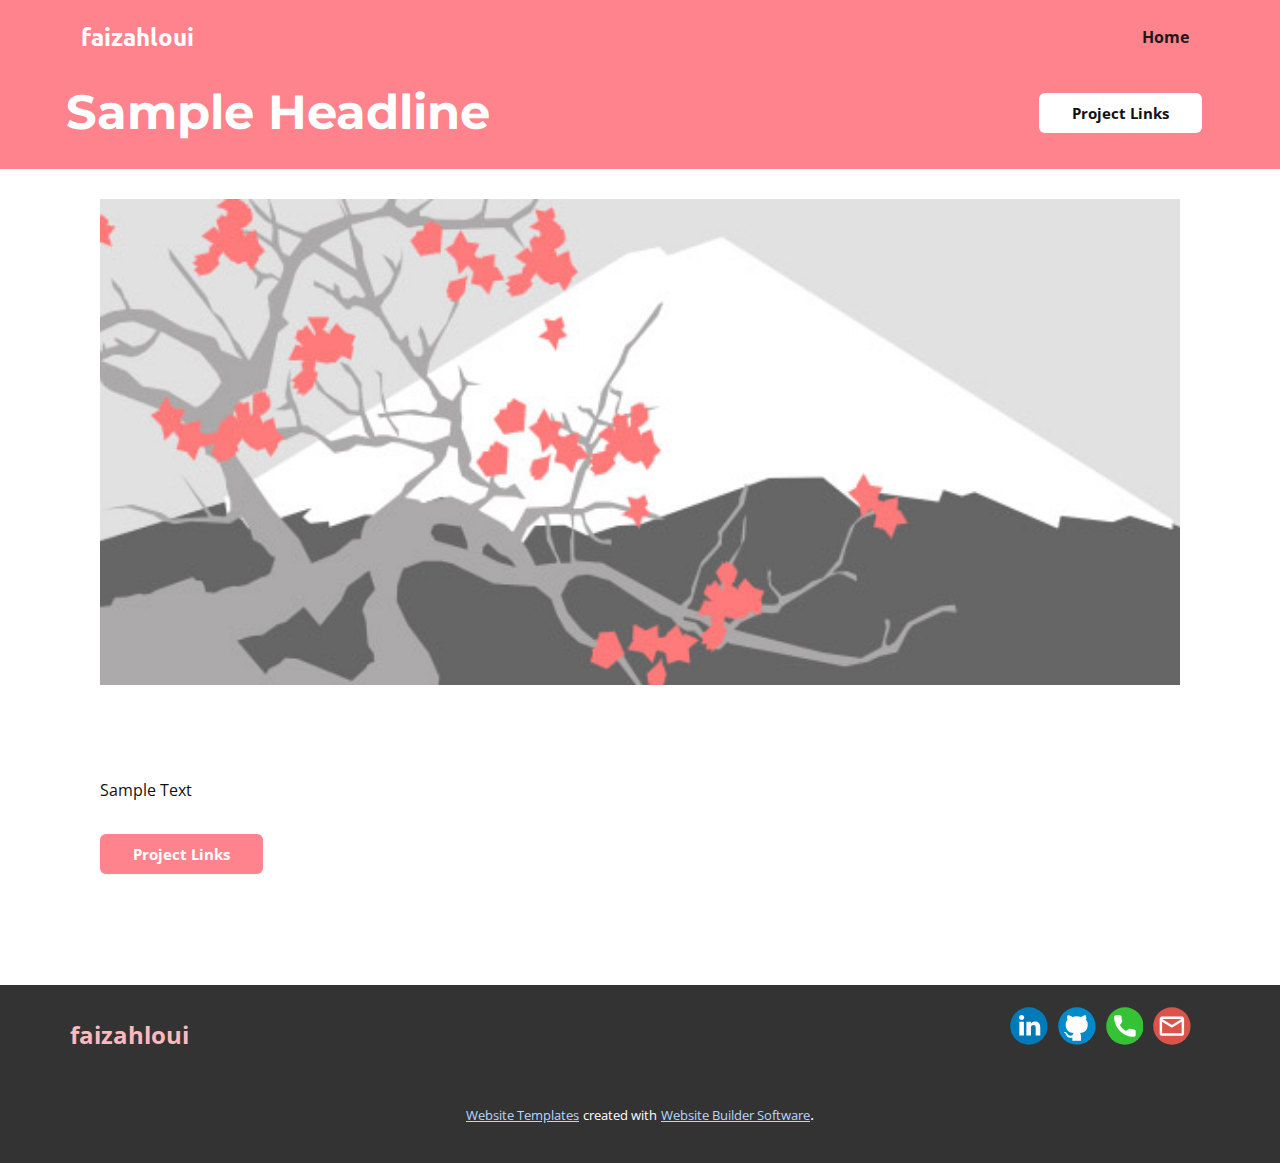
<file: Post-2.html>
<!DOCTYPE html>
<html style="font-size: 16px;" lang="en">
<head>
  		<!-- Google tag (gtag.js) -->
			<script async src="https://www.googletagmanager.com/gtag/js?id=G-NB9PC5TPPM"></script>
		<script>
 			 window.dataLayer = window.dataLayer || [];
		 	 function gtag(){dataLayer.push(arguments);}
 			 gtag('js', new Date());

 			 gtag('config', 'G-NB9PC5TPPM');
		</script>
    
    <meta name="viewport" content="width=device-width, initial-scale=1.0">
    <meta charset="utf-8">
    <meta name="keywords" content="Post 6">
    <meta name="description" content="">
    <title>Post 1</title>
    <link rel="stylesheet" href="nicepage.css" media="screen">
<link rel="stylesheet" href="Post-1.css" media="screen">
    <script class="u-script" type="text/javascript" src="jquery-1.9.1.min.js" defer=""></script>
    <script class="u-script" type="text/javascript" src="nicepage.js" defer=""></script>
    <meta name="generator" content="Nicepage 4.21.10, nicepage.com">
    <link id="u-theme-google-font" rel="stylesheet" href="https://fonts.googleapis.com/css?family=Montserrat:100,100i,200,200i,300,300i,400,400i,500,500i,600,600i,700,700i,800,800i,900,900i|Open+Sans:300,300i,400,400i,500,500i,600,600i,700,700i,800,800i">
    <link id="u-page-google-font" rel="stylesheet" href="https://fonts.googleapis.com/css?family=Ubuntu:300,300i,400,400i,500,500i,700,700i">
    
    
    
    <script type="application/ld+json">{
		"@context": "http://schema.org",
		"@type": "Organization",
		"name": "",
		"sameAs": [
				"https://www.linkedin.com/in/norfaizah-m-lui-b0a8a5105/",
				"https://github.com/faizahlui",
				"tel:60132444646",
				"mailto:faizahlui@gmail.com?subject=Job%20Vacancy"
		]
}</script>
    <meta name="theme-color" content="#80b4ff">
    <meta property="og:title" content="Post 1">
    <meta property="og:type" content="website">
  </head>
  <body class="u-body u-xl-mode" data-lang="en"><header class="u-clearfix u-header u-palette-4-light-1 u-header" id="sec-bdaf"><div class="u-clearfix u-sheet u-sheet-1">
        <p class="u-custom-font u-font-ubuntu u-text u-text-default u-text-grey-10 u-text-1">
          <a class="u-active-none u-border-none u-btn u-button-link u-button-style u-hover-none u-none u-text-body-alt-color u-btn-1" href="Home-1.html">faizahloui</a>
        </p>
        <nav class="u-menu u-menu-dropdown u-offcanvas u-menu-1" data-responsive-from="MD">
          <div class="menu-collapse" style="font-size: 1rem; letter-spacing: 0px; font-weight: 700;">
            <a class="u-button-style u-custom-border u-custom-border-color u-custom-borders u-custom-left-right-menu-spacing u-custom-padding-bottom u-custom-text-active-color u-custom-text-color u-custom-top-bottom-menu-spacing u-nav-link u-text-active-palette-1-base u-text-hover-palette-2-base" href="#">
              <svg class="u-svg-link" viewBox="0 0 24 24"><use xlink:href="#menu-hamburger"></use></svg>
              <svg class="u-svg-content" version="1.1" id="menu-hamburger" viewBox="0 0 16 16" x="0px" y="0px" xmlns:xlink="http://www.w3.org/1999/xlink" xmlns="http://www.w3.org/2000/svg"><g><rect y="1" width="16" height="2"></rect><rect y="7" width="16" height="2"></rect><rect y="13" width="16" height="2"></rect>
</g></svg>
            </a>
          </div>
          <div class="u-custom-menu u-nav-container">
            <ul class="u-nav u-spacing-20 u-unstyled u-nav-1"><li class="u-nav-item"><a class="u-border-no-bottom u-border-no-left u-border-no-right u-border-no-top u-button-style u-nav-link u-text-active-palette-1-base u-text-grey-90 u-text-hover-palette-2-base" href="#" style="padding: 10px;">Home</a>
</li></ul>
          </div>
          <div class="u-custom-menu u-nav-container-collapse">
            <div class="u-black u-container-style u-inner-container-layout u-opacity u-opacity-95 u-sidenav">
              <div class="u-inner-container-layout u-sidenav-overflow">
                <div class="u-menu-close"></div>
                <ul class="u-align-center u-nav u-popupmenu-items u-unstyled u-nav-2"><li class="u-nav-item"><a class="u-button-style u-nav-link" href="#">Home</a>
</li></ul>
              </div>
            </div>
            <div class="u-black u-menu-overlay u-opacity u-opacity-70"></div>
          </div>
        </nav>
      </div></header>
    <section class="u-align-center u-clearfix u-valign-middle u-white u-section-1" id="sec-8a45">
      <div class="u-container-style u-expanded-width u-group u-palette-4-light-1 u-shape-rectangle u-group-1">
        <div class="u-container-layout u-container-layout-1">
          <h1 class="u-text u-text-default u-text-1" spellcheck="false">Sample Headline</h1>
          <a href="Project-Links.html" class="u-active-palette-4-base u-border-none u-btn u-btn-round u-button-style u-hover-grey-10 u-radius-6 u-white u-btn-1">Project Links</a>
        </div>
      </div>
    </section>
    <section class="u-align-center u-clearfix u-section-2" id="sec-a751">
      <div class="u-clearfix u-sheet u-valign-top u-sheet-1"><!--post_details--><!--post_details_options_json--><!--{"source":""}--><!--/post_details_options_json--><!--blog_post-->
        <div class="u-container-style u-expanded-width u-post-details u-post-details-1">
          <div class="u-container-layout u-container-layout-1"><!--blog_post_image-->
            <img alt="" class="u-blog-control u-expanded-width u-image u-image-default u-image-1" src="images/0fd3416c.jpeg"><!--/blog_post_image-->
            <p class="u-align-justify u-text u-text-1">Sample Text&nbsp;</p>
            <a href="Project-Links.html" class="u-border-none u-btn u-btn-round u-button-style u-hover-palette-4-light-1 u-palette-4-light-1 u-radius-6 u-btn-1">Project Links</a>
          </div>
        </div><!--/blog_post--><!--/post_details-->
      </div>
    </section>
    
    
    <footer class="u-align-center-md u-align-center-sm u-align-center-xs u-clearfix u-footer u-grey-80" id="sec-1fad"><div class="u-clearfix u-sheet u-sheet-1">
        <div class="u-align-left u-social-icons u-spacing-10 u-social-icons-1">
          <a class="u-social-url" title="LinkedIn" target="_blank" href="https://www.linkedin.com/in/norfaizah-m-lui-b0a8a5105/"><span class="u-icon u-social-icon u-social-linkedin u-icon-1"><svg class="u-svg-link" preserveAspectRatio="xMidYMin slice" viewBox="0 0 112 112" style=""><use xlink:href="#svg-8473"></use></svg><svg class="u-svg-content" viewBox="0 0 112 112" x="0" y="0" id="svg-8473"><circle fill="currentColor" cx="56.1" cy="56.1" r="55"></circle><path fill="#FFFFFF" d="M41.3,83.7H27.9V43.4h13.4V83.7z M34.6,37.9L34.6,37.9c-4.6,0-7.5-3.1-7.5-7c0-4,3-7,7.6-7s7.4,3,7.5,7
            C42.2,34.8,39.2,37.9,34.6,37.9z M89.6,83.7H76.2V62.2c0-5.4-1.9-9.1-6.8-9.1c-3.7,0-5.9,2.5-6.9,4.9c-0.4,0.9-0.4,2.1-0.4,3.3v22.5
            H48.7c0,0,0.2-36.5,0-40.3h13.4v5.7c1.8-2.7,5-6.7,12.1-6.7c8.8,0,15.4,5.8,15.4,18.1V83.7z"></path></svg></span>
          </a>
          <a class="u-social-url" target="_blank" data-type="Github" title="Github" href="https://github.com/faizahlui"><span class="u-icon u-social-github u-social-icon u-icon-2"><svg class="u-svg-link" preserveAspectRatio="xMidYMin slice" viewBox="0 0 112 112" style=""><use xlink:href="#svg-350f"></use></svg><svg class="u-svg-content" viewBox="0 0 112 112" x="0" y="0" id="svg-350f"><circle fill="currentColor" cx="56.1" cy="56.1" r="55"></circle><path fill="#FFFFFF" d="M88,51.3c0-5.5-1.9-10.2-5.3-13.7c0.6-1.3,2.3-6.5-0.5-13.5c0,0-4.2-1.4-14,5.3c-4.1-1.1-8.4-1.7-12.7-1.8
	c-4.3,0-8.7,0.6-12.7,1.8c-9.7-6.6-14-5.3-14-5.3c-2.8,7-1,12.2-0.5,13.5C25,41.2,23,45.7,23,51.3c0,19.6,11.9,23.9,23.3,25.2
	c-1.5,1.3-2.8,3.5-3.2,6.8c-3,1.3-10.2,3.6-14.9-4.3c0,0-2.7-4.9-7.8-5.3c0,0-5-0.1-0.4,3.1c0,0,3.3,1.6,5.6,7.5c0,0,3,9.1,17.2,6
	c0,4.3,0.1,8.3,0.1,9.5h25.2c0-1.7,0.1-7.2,0.1-14c0-4.7-1.7-7.9-3.4-9.4C76,75.2,88,70.9,88,51.3z"></path></svg></span>
          </a>
          <a class="u-social-url" target="_blank" data-type="Phone" title="Phone" href="tel:60132444646"><span class="u-icon u-social-icon u-social-phone u-icon-3"><svg class="u-svg-link" preserveAspectRatio="xMidYMin slice" viewBox="0 0 112 112" style=""><use xlink:href="#svg-c470"></use></svg><svg class="u-svg-content" viewBox="0 0 112 112" x="0" y="0" id="svg-c470"><circle fill="currentColor" cx="56.1" cy="56.1" r="55"></circle><path fill="#FFFFFF" d="M82.7,66c-3.9,0-7.7-0.6-11.3-1.8c-1.8-0.6-4,0-5,1.1l-7.1,5.4c-8.3-4.4-13.4-9.5-17.7-17.7l5.2-7
	c1.4-1.4,1.8-3.3,1.3-5.2c-1.2-3.6-1.8-7.5-1.8-11.3c0-2.8-2.3-5.1-5.1-5.1H29.5c-2.8,0-5.1,2.3-5.1,5.1c0,32.2,26.2,58.4,58.4,58.4
	c2.8,0,5.1-2.3,5.1-5.1V71.1C87.8,68.3,85.6,66,82.7,66z"></path></svg></span>
          </a>
          <a class="u-social-url" target="_blank" data-type="Email" title="Email" href="mailto:faizahlui@gmail.com?subject=Job%20Vacancy"><span class="u-icon u-social-email u-social-icon u-icon-4"><svg class="u-svg-link" preserveAspectRatio="xMidYMin slice" viewBox="0 0 112 112" style=""><use xlink:href="#svg-9f3c"></use></svg><svg class="u-svg-content" viewBox="0 0 112 112" x="0" y="0" id="svg-9f3c"><circle fill="currentColor" cx="56.1" cy="56.1" r="55"></circle><path id="path3864" fill="#FFFFFF" d="M27.2,28h57.6c4,0,7.2,3.2,7.2,7.2l0,0v42.7c0,3.9-3.2,7.2-7.2,7.2l0,0H27.2
	c-4,0-7.2-3.2-7.2-7.2V35.2C20,31.1,23.2,28,27.2,28 M56,52.9l28.8-17.8H27.2L56,52.9 M27.2,77.7h57.6V43.5L56,61.3L27.2,43.5V77.7z
	"></path></svg></span>
          </a>
        </div>
        <a class="u-active-none u-border-none u-btn u-button-link u-button-style u-hover-none u-none u-text-palette-4-light-2 u-btn-1" href="Home-1.html">faizahloui</a>
      </div></footer>
    <section class="u-backlink u-clearfix u-grey-80">
      <a class="u-link" href="https://nicepage.com/website-templates" target="_blank">
        <span>Website Templates</span>
      </a>
      <p class="u-text">
        <span>created with</span>
      </p>
      <a class="u-link" href="" target="_blank">
        <span>Website Builder Software</span>
      </a>. 
    </section>
  
</body></html>
</file>
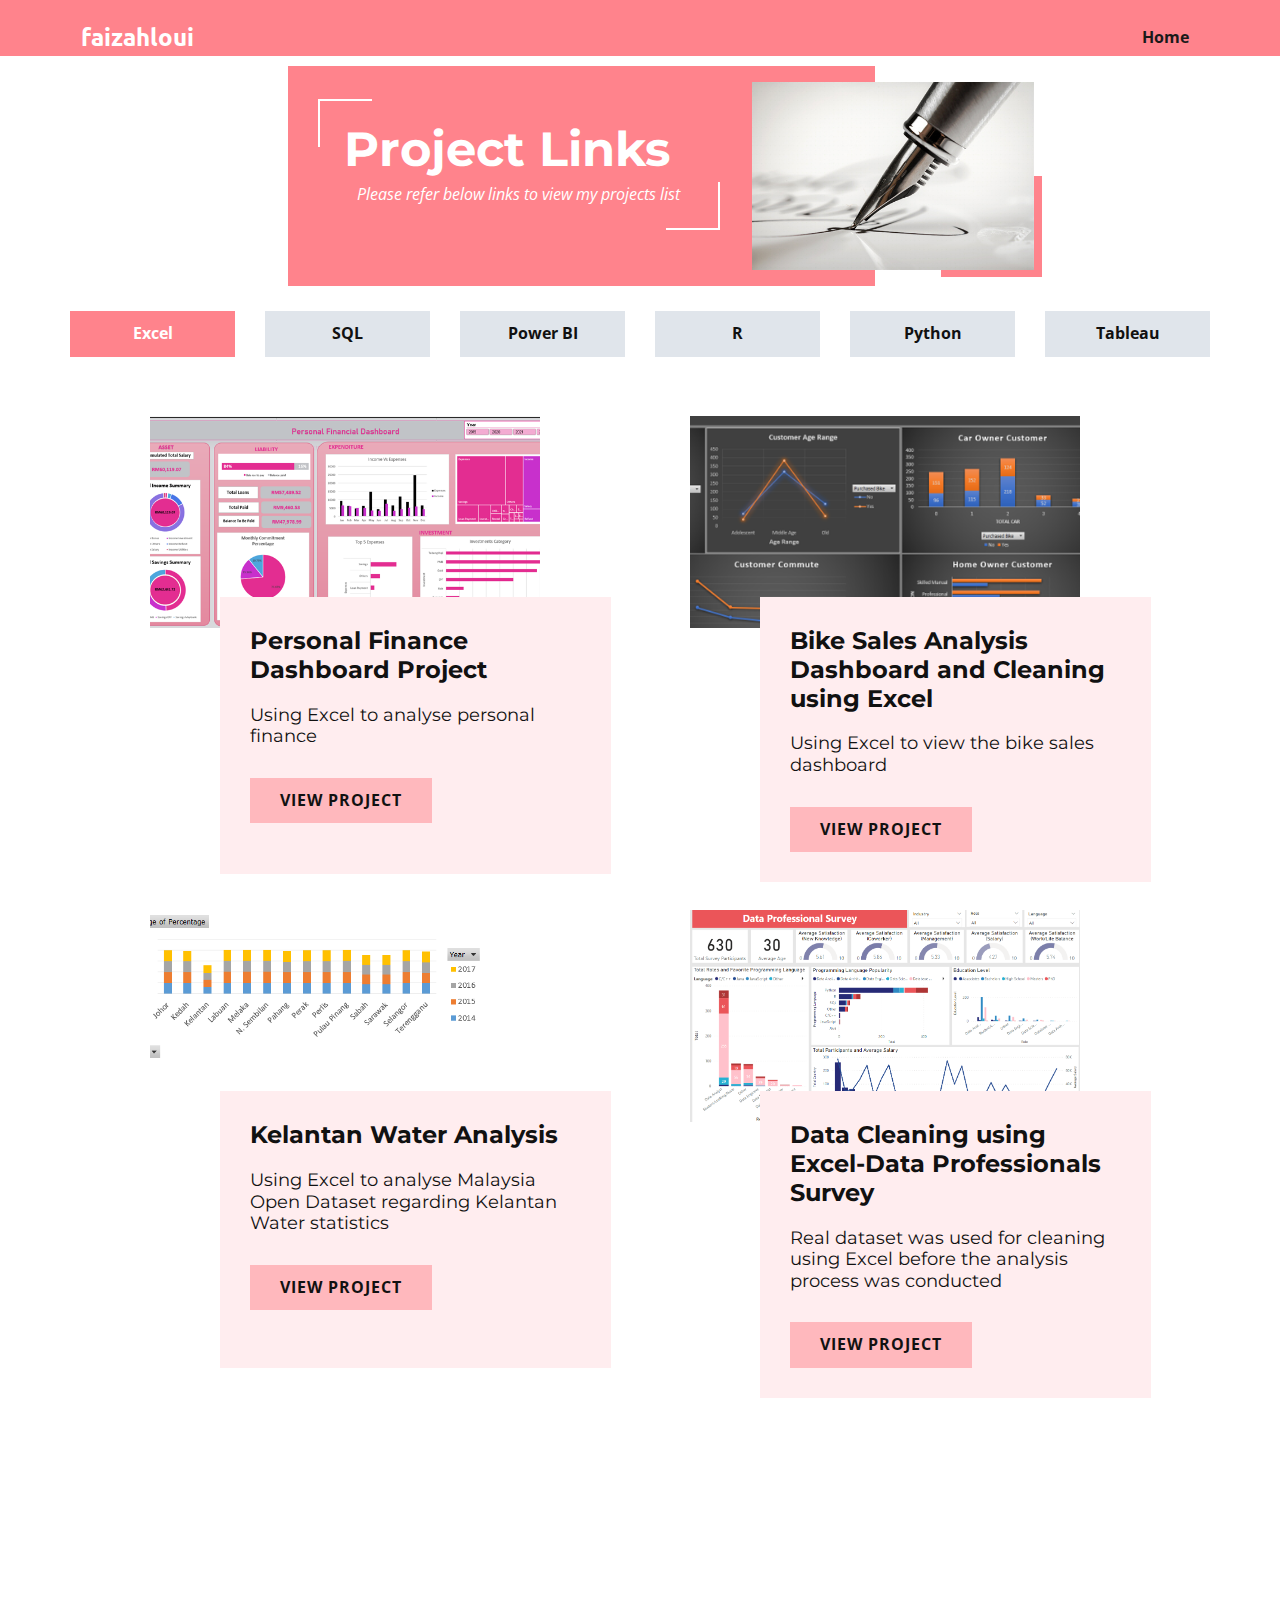
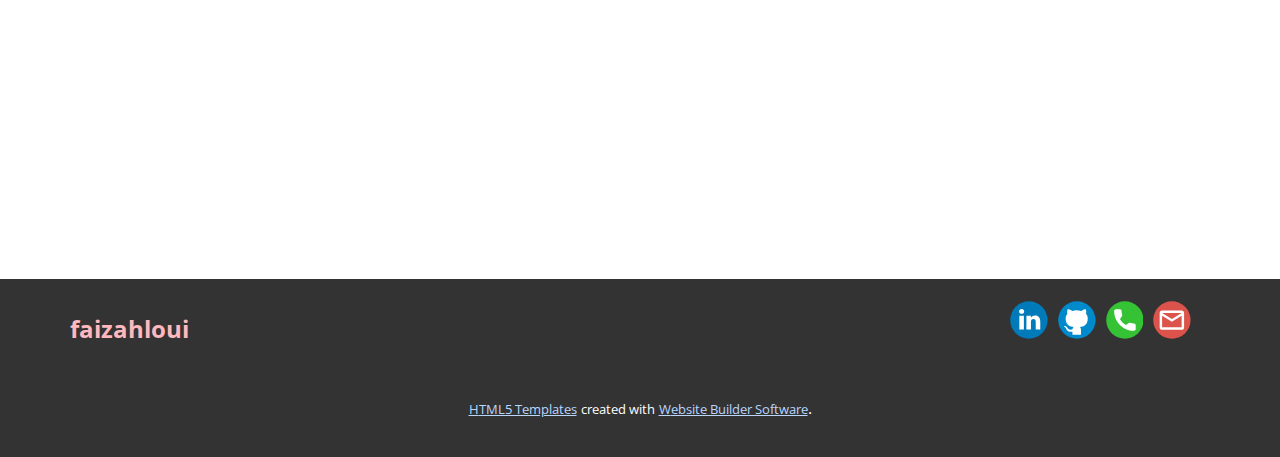
<file: Project-Links.html>
<!DOCTYPE html>
<html style="font-size: 16px;" lang="en">
<head>
  		<!-- Google tag (gtag.js) -->
			<script async src="https://www.googletagmanager.com/gtag/js?id=G-NB9PC5TPPM"></script>
		<script>
 			 window.dataLayer = window.dataLayer || [];
		 	 function gtag(){dataLayer.push(arguments);}
 			 gtag('js', new Date());

 			 gtag('config', 'G-NB9PC5TPPM');
		</script>
    
    <meta name="viewport" content="width=device-width, initial-scale=1.0">
    <meta charset="utf-8">
    <meta name="keywords" content="Project Links">
    <meta name="description" content="">
    <title>Project Links</title>
    <link rel="stylesheet" href="nicepage.css" media="screen">
<link rel="stylesheet" href="Project-Links.css" media="screen">
    <script class="u-script" type="text/javascript" src="jquery-1.9.1.min.js" defer=""></script>
    <script class="u-script" type="text/javascript" src="nicepage.js" defer=""></script>
    <meta name="generator" content="Nicepage 4.21.10, nicepage.com">
    <link id="u-theme-google-font" rel="stylesheet" href="https://fonts.googleapis.com/css?family=Montserrat:100,100i,200,200i,300,300i,400,400i,500,500i,600,600i,700,700i,800,800i,900,900i|Open+Sans:300,300i,400,400i,500,500i,600,600i,700,700i,800,800i">
    <link id="u-page-google-font" rel="stylesheet" href="https://fonts.googleapis.com/css?family=Ubuntu:300,300i,400,400i,500,500i,700,700i">
    
    
    
    
    <script type="application/ld+json">{
		"@context": "http://schema.org",
		"@type": "Organization",
		"name": "",
		"sameAs": [
				"https://www.linkedin.com/in/norfaizah-m-lui-b0a8a5105/",
				"https://github.com/faizahlui",
				"tel:60132444646",
				"mailto:faizahlui@gmail.com?subject=Job%20Vacancy"
		]
}</script>
    <meta name="theme-color" content="#80b4ff">
    <meta property="og:title" content="Project Links">
    <meta property="og:type" content="website">
  </head>
  <body class="u-body u-xl-mode" data-lang="en"><header class="u-clearfix u-header u-palette-4-light-1 u-header" id="sec-bdaf"><div class="u-clearfix u-sheet u-sheet-1">
        <p class="u-custom-font u-font-ubuntu u-text u-text-default u-text-grey-10 u-text-1">
          <a class="u-active-none u-border-none u-btn u-button-link u-button-style u-hover-none u-none u-text-body-alt-color u-btn-1" href="Home-1.html">faizahloui</a>
        </p>
        <nav class="u-menu u-menu-dropdown u-offcanvas u-menu-1" data-responsive-from="MD">
          <div class="menu-collapse" style="font-size: 1rem; letter-spacing: 0px; font-weight: 700;">
            <a class="u-button-style u-custom-border u-custom-border-color u-custom-borders u-custom-left-right-menu-spacing u-custom-padding-bottom u-custom-text-active-color u-custom-text-color u-custom-top-bottom-menu-spacing u-nav-link u-text-active-palette-1-base u-text-hover-palette-2-base" href="#">
              <svg class="u-svg-link" viewBox="0 0 24 24"><use xlink:href="#menu-hamburger"></use></svg>
              <svg class="u-svg-content" version="1.1" id="menu-hamburger" viewBox="0 0 16 16" x="0px" y="0px" xmlns:xlink="http://www.w3.org/1999/xlink" xmlns="http://www.w3.org/2000/svg"><g><rect y="1" width="16" height="2"></rect><rect y="7" width="16" height="2"></rect><rect y="13" width="16" height="2"></rect>
</g></svg>
            </a>
          </div>
          <div class="u-custom-menu u-nav-container">
            <ul class="u-nav u-spacing-20 u-unstyled u-nav-1"><li class="u-nav-item"><a class="u-border-no-bottom u-border-no-left u-border-no-right u-border-no-top u-button-style u-nav-link u-text-active-palette-1-base u-text-grey-90 u-text-hover-palette-2-base" href="Home-1.html" style="padding: 10px;">Home</a>
</li></ul>
          </div>
          <div class="u-custom-menu u-nav-container-collapse">
            <div class="u-black u-container-style u-inner-container-layout u-opacity u-opacity-95 u-sidenav">
              <div class="u-inner-container-layout u-sidenav-overflow">
                <div class="u-menu-close"></div>
                <ul class="u-align-center u-nav u-popupmenu-items u-unstyled u-nav-2"><li class="u-nav-item"><a class="u-button-style u-nav-link" href="#">Home</a>
</li></ul>
              </div>
            </div>
            <div class="u-black u-menu-overlay u-opacity u-opacity-70"></div>
          </div>
        </nav>
      </div></header>
    <section class="u-clearfix u-section-1" id="sec-a269">
      <div class="u-clearfix u-sheet u-valign-middle-xl u-sheet-1">
        <div class="u-container-style u-expanded-width-sm u-expanded-width-xs u-group u-palette-4-light-1 u-shape-rectangle u-group-1">
          <div class="u-container-layout u-container-layout-1">
            <h1 class="u-text u-text-default u-text-1" spellcheck="false">Project Links</h1>
            <div class="u-border-2 u-border-no-bottom u-border-no-right u-border-white u-shape u-shape-rectangle u-shape-1"></div>
            <p class="u-text u-text-default u-text-2"> Please refer below links to view my projects list&nbsp;&nbsp;</p>
            <div class="u-border-2 u-border-no-left u-border-no-top u-border-white u-shape u-shape-rectangle u-shape-2"></div>
          </div>
        </div>
        <div class="u-palette-4-light-1 u-shape u-shape-rectangle u-shape-3"></div>
        <img class="u-image u-image-default u-image-1" src="images/1059148_small500.jpg" alt="" data-image-width="500" data-image-height="333">
      </div>
    </section>
    <section class="u-align-left u-clearfix u-section-2" id="sec-44f6">
      <div class="u-clearfix u-sheet u-sheet-1">
        <div class="u-expanded-width u-tab-links-align-justify u-tabs u-tabs-1">
          <ul class="u-spacing-30 u-tab-list u-unstyled" role="tablist">
            <li class="u-tab-item" role="presentation">
              <a class="active u-active-palette-4-light-1 u-button-style u-hover-palette-4-light-2 u-palette-5-light-2 u-tab-link u-tab-link-1" id="link-tab-4d57" href="#tab-4d57" role="tab" aria-controls="tab-4d57" aria-selected="true">Excel</a>
            </li>
            <li class="u-tab-item" role="presentation">
              <a class="u-active-palette-4-light-1 u-button-style u-hover-palette-4-light-2 u-palette-5-light-2 u-tab-link u-tab-link-2" id="link-tab-3a42" href="#tab-3a42" role="tab" aria-controls="tab-3a42" aria-selected="false">SQL</a>
            </li>
            <li class="u-tab-item u-tab-item-3" role="presentation">
              <a class="u-active-palette-4-light-1 u-button-style u-hover-palette-4-light-2 u-palette-5-light-2 u-tab-link u-tab-link-3" id="tab-d7e7" href="#link-tab-d7e7" role="tab" aria-controls="link-tab-d7e7" aria-selected="false">Power BI</a>
            </li>
            <li class="u-tab-item u-tab-item-4" role="presentation">
              <a class="u-active-palette-4-light-1 u-button-style u-hover-palette-4-light-2 u-palette-5-light-2 u-tab-link u-tab-link-4" id="tab-6219" href="#link-tab-6219" role="tab" aria-controls="link-tab-6219" aria-selected="false">R</a>
            </li>
            <li class="u-tab-item" role="presentation">
              <a class="u-active-palette-4-light-1 u-button-style u-hover-palette-4-light-2 u-palette-5-light-2 u-tab-link u-tab-link-5" id="link-tab-4ed5" href="#tab-4ed5" role="tab" aria-controls="tab-4ed5" aria-selected="false">Python</a>
            </li>
            <li class="u-tab-item" role="presentation">
              <a class="u-active-palette-4-light-1 u-button-style u-hover-palette-4-light-2 u-palette-5-light-2 u-tab-link u-tab-link-6" id="link-tab-df24" href="#tab-df24" role="tab" aria-controls="tab-df24" aria-selected="false">Tableau</a>
            </li>
          </ul>
          <div class="u-tab-content">
            <div class="u-container-style u-tab-active u-tab-pane" id="tab-4d57" role="tabpanel" aria-labelledby="link-tab-4d57">
              <div class="u-container-layout u-container-layout-1">
                <div class="u-expanded-width u-list u-list-1">
                  <div class="u-repeater u-repeater-1">
                    <div class="u-container-style u-list-item u-repeater-item">
                      <div class="u-container-layout u-similar-container u-container-layout-2">
                        <img alt="" class="u-image u-image-default u-image-1" data-image-width="2000" data-image-height="1333" src="images\Post 4-Personal Finance\b.png">
                        <div class="u-container-style u-group u-palette-4-light-3 u-shape-rectangle u-group-1">
                          <div class="u-container-layout u-container-layout-3">
                            <h4 class="u-text u-text-default u-text-1">Personal Finance Dashboard Project</h4>
                            <h6 class="u-text u-text-default u-text-2">Using Excel to analyse personal finance</h6>
                            <p class="u-text u-text-default u-text-3" spellcheck="false"></p>
                            <a href="https://drive.google.com/file/d/1ujq2xNhAAQJaUCOusKwH8-fm8IxtaSv5/view?usp=sharing" class="u-active-palette-4-dark-1 u-border-none u-btn u-button-style u-hover-palette-4-light-1 u-palette-4-light-2 u-btn-1">View Project</a>
                          </div>
                        </div>
                      </div>
                    </div>
                    <div class="u-container-style u-list-item u-repeater-item">
                      <div class="u-container-layout u-similar-container u-container-layout-4">
                        <img alt="" class="u-image u-image-default u-image-2" data-image-width="2000" data-image-height="1333" src="images/Post 5 - Bike Sales Dashboard/a.png">
                        <div class="u-container-style u-group u-palette-4-light-3 u-shape-rectangle u-group-2">
                          <div class="u-container-layout u-container-layout-5">
                            <h4 class="u-text u-text-default u-text-4">Bike Sales Analysis Dashboard and Cleaning using Excel</h4>
                            <h6 class="u-text u-text-default u-text-5">Using Excel to view the bike sales dashboard</h6>
                            <p class="u-text u-text-default u-text-6"></p>
                            <a href="https://drive.google.com/file/d/1B3mU4e5YYFmo4AK0WMcnHLEQ4mwPQ4DY/view?usp=sharing" class="u-active-palette-4-dark-1 u-border-none u-btn u-button-style u-hover-palette-4-light-1 u-palette-4-light-2 u-btn-2">View Project</a>
                          </div>
                        </div>
                      </div>
                    </div>
                    <div class="u-container-style u-list-item u-repeater-item">
                      <div class="u-container-layout u-similar-container u-container-layout-6">
                        <img alt="" class="u-image u-image-default u-image-3" data-image-width="2000" data-image-height="1333" src="images/Post 2 - Kelantan Water/a.png">
                        <div class="u-container-style u-group u-palette-4-light-3 u-shape-rectangle u-group-3">
                          <div class="u-container-layout u-container-layout-7">
                            <h4 class="u-text u-text-default u-text-7">Kelantan Water Analysis</h4>
                            <h6 class="u-text u-text-default u-text-8">Using Excel to analyse Malaysia Open Dataset regarding Kelantan Water statistics</h6>
                            <p class="u-text u-text-default u-text-9"></p>
                            <a href="https://drive.google.com/file/d/1suVaZFm5o6wRklzWfRh539IqXq7ld6Ck/view?usp=sharing" class="u-active-palette-4-dark-1 u-border-none u-btn u-button-style u-hover-palette-4-light-1 u-palette-4-light-2 u-btn-3">View Project</a>
                          </div>
                        </div>
                      </div>
                    </div>
                    <div class="u-container-style u-list-item u-repeater-item">
                      <div class="u-container-layout u-similar-container u-container-layout-8">
                        <img alt="" class="u-image u-image-default u-image-4" data-image-width="2000" data-image-height="1333" src="images/Post 8- Data Professional Survey/Post 8- Data Professional Survey.png">
                        <div class="u-container-style u-group u-palette-4-light-3 u-shape-rectangle u-group-4">
                          <div class="u-container-layout u-container-layout-9">
                            <h4 class="u-text u-text-default u-text-10">Data Cleaning using Excel-Data Professionals Survey</h4>
                            <h6 class="u-text u-text-default u-text-11">Real dataset was used for cleaning using Excel before the analysis process was conducted</h6>
                            <p class="u-text u-text-default u-text-12"></p>
                            <a href="https://drive.google.com/file/d/1p2fmp3irtv-kffB6KKfeP1BucPUtFArf/view?usp=sharing" class="u-active-palette-4-dark-1 u-border-none u-btn u-button-style u-hover-palette-4-light-1 u-palette-4-light-2 u-btn-4">View Project</a>
                          </div>
                        </div>
                      </div>
                    </div>
                  </div>
                </div>
              </div>
            </div>
            <div class="u-container-style u-tab-pane" id="tab-3a42" role="tabpanel" aria-labelledby="link-tab-3a42">
              <div class="u-container-layout u-container-layout-10">
                <div class="u-expanded-width u-list u-list-2">
                  <div class="u-repeater u-repeater-2">
                    <div class="u-container-style u-list-item u-repeater-item">
                      <div class="u-container-layout u-similar-container u-container-layout-11">
                        <img alt="" class="u-image u-image-default u-image-5" data-image-width="2000" data-image-height="1333" src="images/Post 3 - Data Cleaning with SQL/b.jpg">
                        <div class="u-container-style u-group u-palette-4-light-3 u-shape-rectangle u-group-5">
                          <div class="u-container-layout u-container-layout-12">
                            <h4 class="u-text u-text-default u-text-13">Data Cleaning Walkthrough using SQL</h4>
                            <h6 class="u-text u-text-default u-text-14">Using SQL to clean raw housing dataset using SSMS</h6>
                            <p class="u-text u-text-default u-text-15" spellcheck="false">Duplicates, correcting data types, checking nulls</p>
                            <a href="https://drive.google.com/file/d/14NIU344KhZT0fhtRUc8R2Pe5DzOuzC5f/view?usp=sharing" class="u-active-palette-4-dark-1 u-border-none u-btn u-button-style u-hover-palette-4-light-1 u-palette-4-light-2 u-btn-5">View Project</a>
                          </div>
                        </div>
                      </div>
                    </div>
                    <div class="u-container-style u-list-item u-repeater-item">
                      <div class="u-container-layout u-similar-container u-container-layout-13">
                        <img alt="" class="u-image u-image-default u-image-6" data-image-width="2000" data-image-height="1333" src="images/Post 6 - SQL Exploration using Yelp Dataset/a.jpg">
                        <div class="u-container-style u-group u-palette-4-light-3 u-shape-rectangle u-group-6">
                          <div class="u-container-layout u-container-layout-14">
                            <h4 class="u-text u-text-default u-text-16">Data Exploration using Yelp Dataset</h4>
                            <h6 class="u-text u-text-default u-text-17">Using SQL to explore and answer few related questions with the dataset using SSMS</h6>
                            <p class="u-text u-text-default u-text-18"></p>
                            <a href="https://github.com/faizahlui/PortfolioProjects/blob/main/Yelp%20Dataset%20Exploration%20using%20SQL" class="u-active-palette-4-dark-1 u-border-none u-btn u-button-style u-hover-palette-4-light-1 u-palette-4-light-2 u-btn-6">View Project</a>
                          </div>
                        </div>
                      </div>
                    </div>
                    <div class="u-container-style u-list-item u-repeater-item">
                      <div class="u-container-layout u-similar-container u-container-layout-15">
                        <img alt="" class="u-image u-image-default u-image-7" data-image-width="2000" data-image-height="1333" src="images/Post 13- Data Warehouse Microsoft/b.png">
                        <div class="u-container-style u-group u-palette-4-light-3 u-shape-rectangle u-group-7">
                          <div class="u-container-layout u-container-layout-16">
                            <h4 class="u-text u-text-default u-text-19">Sales Dashboard Project using SQL and Power BI</h4>
                            <h6 class="u-text u-text-default u-text-20">This warehouse dataset was taken from the Microsoft sample dataset website and I have used SQL and Power BI to answer business scenario </h6>
                            <p class="u-text u-text-default u-text-21"></p>
                            <a href="https://drive.google.com/file/d/19EnVD5vlvstZPa5hsQjOO9-6SrdbA-YR/view?usp=sharing" class="u-active-palette-4-dark-1 u-border-none u-btn u-button-style u-hover-palette-4-light-1 u-palette-4-light-2 u-btn-7">View Project</a>
                          </div>
                        </div>
                      </div>
                    </div>
                    <div class="u-container-style u-list-item u-repeater-item">
                      <div class="u-container-layout u-similar-container u-container-layout-15">
                        <img alt="" class="u-image u-image-default u-image-7" data-image-width="2000" data-image-height="1333" src="images/Post 10 - Covid19 Data Exploration/b.webp">
                        <div class="u-container-style u-group u-palette-4-light-3 u-shape-rectangle u-group-7">
                          <div class="u-container-layout u-container-layout-16">
                            <h4 class="u-text u-text-default u-text-19">Covid-19 Data Exploration using SQL</h4>
                            <h6 class="u-text u-text-default u-text-20">This dataset was taken from the website</h6>
                            <p class="u-text u-text-default u-text-21"></p>
                            <a href="https://drive.google.com/file/d/1HgTHSSKDf-j79S4MAOuBzyS-4Cfr1GPb/view?usp=sharing" class="u-active-palette-4-dark-1 u-border-none u-btn u-button-style u-hover-palette-4-light-1 u-palette-4-light-2 u-btn-7">View Project</a>
                          </div>
                        </div>
                      </div>
                    </div>
                    <div class="u-container-style u-list-item u-repeater-item">
                      <div class="u-container-layout u-similar-container u-container-layout-17">
                        <img alt="" class="u-image u-image-default u-image-8" data-image-width="2000" data-image-height="1333" src="images/Post 7 - SQL Window Functions/a.webp">
                        <div class="u-container-style u-group u-palette-4-light-3 u-shape-rectangle u-group-8">
                          <div class="u-container-layout u-container-layout-18">
                            <h4 class="u-text u-text-default u-text-22">SQL Window Functions for Data Manipulation</h4>
                            <h6 class="u-text u-text-default u-text-23">Using SQL window functions to manipulate database using SSMS </h6>
                            <p class="u-text u-text-default u-text-24">Lead, lag, Row number, CTE, Partition By, First Value </p>
                            <a href="https://drive.google.com/file/d/1swpv2lfgh2LXYM4LLZrTKo_rcVgErTfz/view?usp=sharing" class="u-active-palette-4-dark-1 u-border-none u-btn u-button-style u-hover-palette-4-light-1 u-palette-4-light-2 u-btn-8">View Project</a>
                          </div>
                        </div>
                      </div>
                    </div>
                  </div>
                </div>
              </div>
            </div>
            <div class="u-container-style u-tab-pane" id="link-tab-d7e7" role="tabpanel" aria-labelledby="tab-d7e7">
              <div class="u-container-layout u-container-layout-19">
                <div class="u-expanded-width u-list u-list-3">
                  <div class="u-repeater u-repeater-3">
                    <div class="u-container-style u-list-item u-repeater-item">
                      <div class="u-container-layout u-similar-container u-container-layout-20">
                        <img alt="" class="u-image u-image-default u-image-9" data-image-width="2000" data-image-height="1333" src="images/Post 13- Data Warehouse Microsoft/b.png">
                        <div class="u-container-style u-group u-palette-4-light-3 u-shape-rectangle u-group-9">
                          <div class="u-container-layout u-container-layout-21">
                            <h4 class="u-text u-text-default u-text-25">Sales Dashboard Project using SQL and Power BI</h4>
                            <h6 class="u-text u-text-default u-text-26">This warehouse dataset was taken from the Microsoft sample dataset website and I have used SQL and Power BI to answer business scenario</h6>
                            <p class="u-text u-text-default u-text-27" spellcheck="false"></p>
                            <a href="https://drive.google.com/file/d/19EnVD5vlvstZPa5hsQjOO9-6SrdbA-YR/view?usp=sharing" class="u-active-palette-4-dark-1 u-border-none u-btn u-button-style u-hover-palette-4-light-1 u-palette-4-light-2 u-btn-9">View Project</a>
                          </div>
                        </div>
                      </div>
                    </div>
                    <div class="u-container-style u-list-item u-repeater-item">
                      <div class="u-container-layout u-similar-container u-container-layout-22">
                        <img alt="" class="u-image u-image-default u-image-10" data-image-width="2000" data-image-height="1333" src="images/Post 8- Data Professional Survey/Post 8- Data Professional Survey.png">
                        <div class="u-container-style u-group u-palette-4-light-3 u-shape-rectangle u-group-10">
                          <div class="u-container-layout u-container-layout-23">
                            <h4 class="u-text u-text-default u-text-28">Data Professionals Survey</h4>
                            <h6 class="u-text u-text-default u-text-29">Using Power BI to create dashboard using the dataset that has been cleaned</h6>
                            <p class="u-text u-text-default u-text-30"></p>
                            <a href="https://drive.google.com/file/d/1p2fmp3irtv-kffB6KKfeP1BucPUtFArf/view?usp=sharing" class="u-active-palette-4-dark-1 u-border-none u-btn u-button-style u-hover-palette-4-light-1 u-palette-4-light-2 u-btn-10">View Project</a>
                          </div>
                        </div>
                      </div>
                    </div>
                    <div class="u-container-style u-list-item u-repeater-item">
                      <div class="u-container-layout u-similar-container u-container-layout-24">
                        <img alt="" class="u-image u-image-default u-image-11" data-image-width="2000" data-image-height="1333" src="images/Post 9 - Statistik Jenayah Pahang/a.png">
                        <div class="u-container-style u-group u-palette-4-light-3 u-shape-rectangle u-group-11">
                          <div class="u-container-layout u-container-layout-25">
                            <h4 class="u-text u-text-default u-text-31">Pahang Crime Statistics</h4>
                            <h6 class="u-text u-text-default u-text-32">The data was taken from the Malaysia Open dataset under PDRM statistics in the year 2018</h6>
                            <p class="u-text u-text-default u-text-33"></p>
                            <a href="https://drive.google.com/file/d/1Crd1G0HUDd7N5km2acHWwXhKCkkvZyM_/view?usp=sharing" class="u-active-palette-4-dark-1 u-border-none u-btn u-button-style u-hover-palette-4-light-1 u-palette-4-light-2 u-btn-11">View Project</a>
                          </div>
                        </div>
                      </div>
                    </div>
                    <div class="u-container-style u-list-item u-repeater-item">
                      <div class="u-container-layout u-similar-container u-container-layout-26">
                        <img alt="" class="u-image u-image-default u-image-12" data-image-width="2000" data-image-height="1333" src="images/Post 12- using DAX in Power BI/a.png">
                        <div class="u-container-style u-group u-palette-4-light-3 u-shape-rectangle u-group-12">
                          <div class="u-container-layout u-container-layout-27">
                            <h4 class="u-text u-text-default u-text-34">Using DAX in Power BI  </h4>
                            <h6 class="u-text u-text-default u-text-35">Using DAX throughout Power BI to create robust data scenarios, manipulate data and derive insights </h6>
                            <p class="u-text u-text-default u-text-36"></p>
                            <a href="https://drive.google.com/file/d/19EnVD5vlvstZPa5hsQjOO9-6SrdbA-YR/view?usp=sharing" class="u-active-palette-4-dark-1 u-border-none u-btn u-button-style u-hover-palette-4-light-1 u-palette-4-light-2 u-btn-12">View Project</a>
                          </div>
                        </div>
                      </div>
                    </div>
                    <div class="u-container-style u-list-item u-repeater-item">
                      <div class="u-container-layout u-similar-container u-container-layout-26">
                        <img alt="" class="u-image u-image-default u-image-12" data-image-width="2000" data-image-height="1333" src="images\Post 1-EDA Bike Sharing\a.jpg">
                        <div class="u-container-style u-group u-palette-4-light-3 u-shape-rectangle u-group-12">
                          <div class="u-container-layout u-container-layout-27">
                            <h4 class="u-text u-text-default u-text-34">Exploratory data analysis (EDA) for Bike Sharing system using R and Power BI</h4>
                            <h6 class="u-text u-text-default u-text-35"> Demonstrate the map and location functionality using Power BI</h6>
                            <p class="u-text u-text-default u-text-36"></p>
                            <a href="https://drive.google.com/file/d/1r7sH2BowXeGjvkOjStu01YzNj10GkHY3/view?usp=sharing" class="u-active-palette-4-dark-1 u-border-none u-btn u-button-style u-hover-palette-4-light-1 u-palette-4-light-2 u-btn-12">View Project</a>
                          </div>
                        </div>
                      </div>
                    </div>
                  </div>
                </div>
              </div>
            </div>
            <div class="u-container-style u-tab-pane" id="link-tab-6219" role="tabpanel" aria-labelledby="tab-6219">
              <div class="u-container-layout u-container-layout-28">
                <div class="u-expanded-width u-list u-list-4">
                  <div class="u-repeater u-repeater-4">
                    <div class="u-container-style u-list-item u-repeater-item">
                      <div class="u-container-layout u-similar-container u-container-layout-29">
                        <img alt="" class="u-image u-image-default u-image-13" data-image-width="2000" data-image-height="1333" src="images\Post 1-EDA Bike Sharing\boxplot.png">
                        <div class="u-container-style u-group u-palette-4-light-3 u-shape-rectangle u-group-13">
                          <div class="u-container-layout u-container-layout-30">
                            <h4 class="u-text u-text-default u-text-37">Exploratory data analysis (EDA) for Bike Sharing system using R and Power BI</h4>
                            <h6 class="u-text u-text-default u-text-38">Using R to explore the dataset</h6>
                            <p class="u-text u-text-default u-text-39" spellcheck="false"></p>
                            <a href="https://drive.google.com/file/d/1r7sH2BowXeGjvkOjStu01YzNj10GkHY3/view?usp=sharing" class="u-active-palette-4-dark-1 u-border-none u-btn u-button-style u-hover-palette-4-light-1 u-palette-4-light-2 u-btn-13">View Project</a>
                          </div>
                        </div>
                      </div>
                    </div>
                    <!-- <div class="u-container-style u-list-item u-repeater-item">
                      <div class="u-container-layout u-similar-container u-container-layout-31">
                        <img alt="" class="u-image u-image-default u-image-14" data-image-width="2000" data-image-height="1333" src="image">
                        <div class="u-container-style u-group u-palette-4-light-3 u-shape-rectangle u-group-14">
                          <div class="u-container-layout u-container-layout-32">
                            <h4 class="u-text u-text-default u-text-40">Sample Headline</h4>
                            <h6 class="u-text u-text-default u-text-41">Sample Headline</h6>
                            <p class="u-text u-text-default u-text-42">Sample text. Click to select the Text Element.</p>
                            <a href="https://nicepage.com/joomla-templates" class="u-active-palette-4-dark-1 u-border-none u-btn u-button-style u-hover-palette-4-light-1 u-palette-4-light-2 u-btn-14">View Project</a>
                          </div>
                        </div>
                      </div>
                    </div>
                    <div class="u-container-style u-list-item u-repeater-item">
                      <div class="u-container-layout u-similar-container u-container-layout-33">
                        <img alt="" class="u-image u-image-default u-image-15" data-image-width="2000" data-image-height="1333" src="image">
                        <div class="u-container-style u-group u-palette-4-light-3 u-shape-rectangle u-group-15">
                          <div class="u-container-layout u-container-layout-34">
                            <h4 class="u-text u-text-default u-text-43">Sample Headline</h4>
                            <h6 class="u-text u-text-default u-text-44">Sample Headline</h6>
                            <p class="u-text u-text-default u-text-45">Sample text. Click to select the Text Element.</p>
                            <a href="https://nicepage.com/joomla-templates" class="u-active-palette-4-dark-1 u-border-none u-btn u-button-style u-hover-palette-4-light-1 u-palette-4-light-2 u-btn-15">View Project</a>
                          </div>
                        </div>
                      </div>
                    </div>
                    <div class="u-container-style u-list-item u-repeater-item">
                      <div class="u-container-layout u-similar-container u-container-layout-35">
                        <img alt="" class="u-image u-image-default u-image-16" data-image-width="2000" data-image-height="1333" src="image">
                        <div class="u-container-style u-group u-palette-4-light-3 u-shape-rectangle u-group-16">
                          <div class="u-container-layout u-container-layout-36">
                            <h4 class="u-text u-text-default u-text-46">Sample Headline</h4>
                            <h6 class="u-text u-text-default u-text-47">Sample Headline</h6>
                            <p class="u-text u-text-default u-text-48">Sample text. Click to select the Text Element.</p>
                            <a href="https://nicepage.com/joomla-templates" class="u-active-palette-4-dark-1 u-border-none u-btn u-button-style u-hover-palette-4-light-1 u-palette-4-light-2 u-btn-16">View Project</a>
                          </div>
                        </div>
                      </div>
                    </div> -->
                  </div>
                </div>
              </div>
            </div>
            <div class="u-container-style u-tab-pane" id="tab-4ed5" role="tabpanel" aria-labelledby="link-tab-4ed5">
              <div class="u-container-layout u-container-layout-37">
                <div class="u-expanded-width u-list u-list-5">
                  <div class="u-repeater u-repeater-5">
                    <div class="u-container-style u-list-item u-repeater-item">
                      <div class="u-container-layout u-similar-container u-container-layout-38">
                        <img alt="" class="u-image u-image-default u-image-17" data-image-width="2000" data-image-height="1333" src="images/Post 11- Amazon Web Scraping/a.jpg">
                        <div class="u-container-style u-group u-palette-4-light-3 u-shape-rectangle u-group-17">
                          <div class="u-container-layout u-container-layout-39">
                            <h4 class="u-text u-text-default u-text-49">Amazon Web Scraping using Python</h4>
                            <h6 class="u-text u-text-default u-text-50">For this project, I used python to scrape product data and transferring it into an excel file so that it can be used for further analysis</h6>
                            <p class="u-text u-text-default u-text-51" spellcheck="false">BeautifulSoup,requests, time, datetime, smtplib</p>
                            <a href="https://github.com/faizahlui/PortfolioProjects/blob/main/Amazon%20Web%20Scraper%20Project.ipynb" class="u-active-palette-4-dark-1 u-border-none u-btn u-button-style u-hover-palette-4-light-1 u-palette-4-light-2 u-btn-17">View Project</a>
                          </div>
                        </div>
                      </div>
                    </div>
                    <!-- <div class="u-container-style u-list-item u-repeater-item">
                      <div class="u-container-layout u-similar-container u-container-layout-40">
                        <img alt="" class="u-image u-image-default u-image-18" data-image-width="2000" data-image-height="1333" src="image">
                        <div class="u-container-style u-group u-palette-4-light-3 u-shape-rectangle u-group-18">
                          <div class="u-container-layout u-container-layout-41">
                            <h4 class="u-text u-text-default u-text-52">Sample Headline</h4>
                            <h6 class="u-text u-text-default u-text-53">Sample Headline</h6>
                            <p class="u-text u-text-default u-text-54">Sample text. Click to select the Text Element.</p>
                            <a href="https://nicepage.com/joomla-templates" class="u-active-palette-4-dark-1 u-border-none u-btn u-button-style u-hover-palette-4-light-1 u-palette-4-light-2 u-btn-18">View Project</a>
                          </div>
                        </div>
                      </div>
                    </div>
                    <div class="u-container-style u-list-item u-repeater-item">
                      <div class="u-container-layout u-similar-container u-container-layout-42">
                        <img alt="" class="u-image u-image-default u-image-19" data-image-width="2000" data-image-height="1333" src="image">
                        <div class="u-container-style u-group u-palette-4-light-3 u-shape-rectangle u-group-19">
                          <div class="u-container-layout u-container-layout-43">
                            <h4 class="u-text u-text-default u-text-55">Sample Headline</h4>
                            <h6 class="u-text u-text-default u-text-56">Sample Headline</h6>
                            <p class="u-text u-text-default u-text-57">Sample text. Click to select the Text Element.</p>
                            <a href="https://nicepage.com/joomla-templates" class="u-active-palette-4-dark-1 u-border-none u-btn u-button-style u-hover-palette-4-light-1 u-palette-4-light-2 u-btn-19">View Project</a>
                          </div>
                        </div>
                      </div>
                    </div>
                    <div class="u-container-style u-list-item u-repeater-item">
                      <div class="u-container-layout u-similar-container u-container-layout-44">
                        <img alt="" class="u-image u-image-default u-image-20" data-image-width="2000" data-image-height="1333" src="image">
                        <div class="u-container-style u-group u-palette-4-light-3 u-shape-rectangle u-group-20">
                          <div class="u-container-layout u-container-layout-45">
                            <h4 class="u-text u-text-default u-text-58">Sample Headline</h4>
                            <h6 class="u-text u-text-default u-text-59">Sample Headline</h6>
                            <p class="u-text u-text-default u-text-60">Sample text. Click to select the Text Element.</p>
                            <a href="https://nicepage.com/joomla-templates" class="u-active-palette-4-dark-1 u-border-none u-btn u-button-style u-hover-palette-4-light-1 u-palette-4-light-2 u-btn-20">View Project</a>
                          </div>
                        </div>
                      </div>
                    </div> -->
                  </div>
                </div>
              </div>
            </div>
            <div class="u-container-style u-tab-pane" id="tab-df24" role="tabpanel" aria-labelledby="link-tab-df24">
              <div class="u-container-layout u-container-layout-46">
                <div class="u-expanded-width u-list u-list-6">
                  <div class="u-repeater u-repeater-6">
                    <div class="u-container-style u-list-item u-repeater-item">
                      <div class="u-container-layout u-similar-container u-container-layout-47">
                        <img alt="" class="u-image u-image-default u-image-21" data-image-width="2000" data-image-height="1333" src="images/Post 10 - Covid19 Data Exploration/a.png">
                        <div class="u-container-style u-group u-palette-4-light-3 u-shape-rectangle u-group-21">
                          <div class="u-container-layout u-container-layout-48">
                            <h4 class="u-text u-text-default u-text-61">Covid-19 Dashboard</h4>
                            <h6 class="u-text u-text-default u-text-62">This dashboard was created as an extension of the Covid-19 Data Exploration using SQL project</h6>
                            <p class="u-text u-text-default u-text-63" spellcheck="false"></p>
                            <a href="https://public.tableau.com/app/profile/norfaizah.m.lui/viz/Covid-19PortfolioProject_16576909891420/Dashboard1" class="u-active-palette-4-dark-1 u-border-none u-btn u-button-style u-hover-palette-4-light-1 u-palette-4-light-2 u-btn-21">View Project</a>
                          </div>
                        </div>
                      </div>
                    </div>
                    <!-- <div class="u-container-style u-list-item u-repeater-item">
                      <div class="u-container-layout u-similar-container u-container-layout-49">
                        <img alt="" class="u-image u-image-default u-image-22" data-image-width="2000" data-image-height="1333" src="image">
                        <div class="u-container-style u-group u-palette-4-light-3 u-shape-rectangle u-group-22">
                          <div class="u-container-layout u-container-layout-50">
                            <h4 class="u-text u-text-default u-text-64">Sample Headline</h4>
                            <h6 class="u-text u-text-default u-text-65">Sample Headline</h6>
                            <p class="u-text u-text-default u-text-66">Sample text. Click to select the Text Element.</p>
                            <a href="https://nicepage.com/joomla-templates" class="u-active-palette-4-dark-1 u-border-none u-btn u-button-style u-hover-palette-4-light-1 u-palette-4-light-2 u-btn-22">View Project</a>
                          </div>
                        </div>
                      </div>
                    </div>
                    <div class="u-container-style u-list-item u-repeater-item">
                      <div class="u-container-layout u-similar-container u-container-layout-51">
                        <img alt="" class="u-image u-image-default u-image-23" data-image-width="2000" data-image-height="1333" src="image">
                        <div class="u-container-style u-group u-palette-4-light-3 u-shape-rectangle u-group-23">
                          <div class="u-container-layout u-container-layout-52">
                            <h4 class="u-text u-text-default u-text-67">Sample Headline</h4>
                            <h6 class="u-text u-text-default u-text-68">Sample Headline</h6>
                            <p class="u-text u-text-default u-text-69">Sample text. Click to select the Text Element.</p>
                            <a href="https://nicepage.com/joomla-templates" class="u-active-palette-4-dark-1 u-border-none u-btn u-button-style u-hover-palette-4-light-1 u-palette-4-light-2 u-btn-23">View Project</a>
                          </div>
                        </div>
                      </div>
                    </div>
                    <div class="u-container-style u-list-item u-repeater-item">
                      <div class="u-container-layout u-similar-container u-container-layout-53">
                        <img alt="" class="u-image u-image-default u-image-24" data-image-width="2000" data-image-height="1333" src="image">
                        <div class="u-container-style u-group u-palette-4-light-3 u-shape-rectangle u-group-24">
                          <div class="u-container-layout u-container-layout-54">
                            <h4 class="u-text u-text-default u-text-70">Sample Headline</h4>
                            <h6 class="u-text u-text-default u-text-71">Sample Headline</h6>
                            <p class="u-text u-text-default u-text-72">Sample text. Click to select the Text Element.</p>
                            <a href="https://nicepage.com/joomla-templates" class="u-active-palette-4-dark-1 u-border-none u-btn u-button-style u-hover-palette-4-light-1 u-palette-4-light-2 u-btn-24">View Project</a>
                          </div>
                        </div>
                      </div>
                    </div> -->
                  </div>
                </div>
              </div>
            </div>
          </div>
        </div>
      </div>
    </section>
    <section class="u-clearfix u-section-3" id="sec-bcf0">
      <div class="u-clearfix u-sheet u-sheet-1"></div>
    </section>
    
    
    <footer class="u-align-center-md u-align-center-sm u-align-center-xs u-clearfix u-footer u-grey-80" id="sec-1fad"><div class="u-clearfix u-sheet u-sheet-1">
        <div class="u-align-left u-social-icons u-spacing-10 u-social-icons-1">
          <a class="u-social-url" title="LinkedIn" target="_blank" href="https://www.linkedin.com/in/norfaizah-m-lui-b0a8a5105/"><span class="u-icon u-social-icon u-social-linkedin u-icon-1"><svg class="u-svg-link" preserveAspectRatio="xMidYMin slice" viewBox="0 0 112 112" style=""><use xlink:href="#svg-8473"></use></svg><svg class="u-svg-content" viewBox="0 0 112 112" x="0" y="0" id="svg-8473"><circle fill="currentColor" cx="56.1" cy="56.1" r="55"></circle><path fill="#FFFFFF" d="M41.3,83.7H27.9V43.4h13.4V83.7z M34.6,37.9L34.6,37.9c-4.6,0-7.5-3.1-7.5-7c0-4,3-7,7.6-7s7.4,3,7.5,7
            C42.2,34.8,39.2,37.9,34.6,37.9z M89.6,83.7H76.2V62.2c0-5.4-1.9-9.1-6.8-9.1c-3.7,0-5.9,2.5-6.9,4.9c-0.4,0.9-0.4,2.1-0.4,3.3v22.5
            H48.7c0,0,0.2-36.5,0-40.3h13.4v5.7c1.8-2.7,5-6.7,12.1-6.7c8.8,0,15.4,5.8,15.4,18.1V83.7z"></path></svg></span>
          </a>
          <a class="u-social-url" target="_blank" data-type="Github" title="Github" href="https://github.com/faizahlui"><span class="u-icon u-social-github u-social-icon u-icon-2"><svg class="u-svg-link" preserveAspectRatio="xMidYMin slice" viewBox="0 0 112 112" style=""><use xlink:href="#svg-350f"></use></svg><svg class="u-svg-content" viewBox="0 0 112 112" x="0" y="0" id="svg-350f"><circle fill="currentColor" cx="56.1" cy="56.1" r="55"></circle><path fill="#FFFFFF" d="M88,51.3c0-5.5-1.9-10.2-5.3-13.7c0.6-1.3,2.3-6.5-0.5-13.5c0,0-4.2-1.4-14,5.3c-4.1-1.1-8.4-1.7-12.7-1.8
	c-4.3,0-8.7,0.6-12.7,1.8c-9.7-6.6-14-5.3-14-5.3c-2.8,7-1,12.2-0.5,13.5C25,41.2,23,45.7,23,51.3c0,19.6,11.9,23.9,23.3,25.2
	c-1.5,1.3-2.8,3.5-3.2,6.8c-3,1.3-10.2,3.6-14.9-4.3c0,0-2.7-4.9-7.8-5.3c0,0-5-0.1-0.4,3.1c0,0,3.3,1.6,5.6,7.5c0,0,3,9.1,17.2,6
	c0,4.3,0.1,8.3,0.1,9.5h25.2c0-1.7,0.1-7.2,0.1-14c0-4.7-1.7-7.9-3.4-9.4C76,75.2,88,70.9,88,51.3z"></path></svg></span>
          </a>
          <a class="u-social-url" target="_blank" data-type="Phone" title="Phone" href="tel:60132444646"><span class="u-icon u-social-icon u-social-phone u-icon-3"><svg class="u-svg-link" preserveAspectRatio="xMidYMin slice" viewBox="0 0 112 112" style=""><use xlink:href="#svg-c470"></use></svg><svg class="u-svg-content" viewBox="0 0 112 112" x="0" y="0" id="svg-c470"><circle fill="currentColor" cx="56.1" cy="56.1" r="55"></circle><path fill="#FFFFFF" d="M82.7,66c-3.9,0-7.7-0.6-11.3-1.8c-1.8-0.6-4,0-5,1.1l-7.1,5.4c-8.3-4.4-13.4-9.5-17.7-17.7l5.2-7
	c1.4-1.4,1.8-3.3,1.3-5.2c-1.2-3.6-1.8-7.5-1.8-11.3c0-2.8-2.3-5.1-5.1-5.1H29.5c-2.8,0-5.1,2.3-5.1,5.1c0,32.2,26.2,58.4,58.4,58.4
	c2.8,0,5.1-2.3,5.1-5.1V71.1C87.8,68.3,85.6,66,82.7,66z"></path></svg></span>
          </a>
          <a class="u-social-url" target="_blank" data-type="Email" title="Email" href="mailto:faizahlui@gmail.com?subject=Job%20Vacancy"><span class="u-icon u-social-email u-social-icon u-icon-4"><svg class="u-svg-link" preserveAspectRatio="xMidYMin slice" viewBox="0 0 112 112" style=""><use xlink:href="#svg-9f3c"></use></svg><svg class="u-svg-content" viewBox="0 0 112 112" x="0" y="0" id="svg-9f3c"><circle fill="currentColor" cx="56.1" cy="56.1" r="55"></circle><path id="path3864" fill="#FFFFFF" d="M27.2,28h57.6c4,0,7.2,3.2,7.2,7.2l0,0v42.7c0,3.9-3.2,7.2-7.2,7.2l0,0H27.2
	c-4,0-7.2-3.2-7.2-7.2V35.2C20,31.1,23.2,28,27.2,28 M56,52.9l28.8-17.8H27.2L56,52.9 M27.2,77.7h57.6V43.5L56,61.3L27.2,43.5V77.7z
	"></path></svg></span>
          </a>
        </div>
        <a class="u-active-none u-border-none u-btn u-button-link u-button-style u-hover-none u-none u-text-palette-4-light-2 u-btn-1" href="Home-1.html">faizahloui</a>
      </div></footer>
    <section class="u-backlink u-clearfix u-grey-80">
      <a class="u-link" href="https://nicepage.com/html5-template" target="_blank">
        <span>HTML5 Templates</span>
      </a>
      <p class="u-text">
        <span>created with</span>
      </p>
      <a class="u-link" href="" target="_blank">
        <span>Website Builder Software</span>
      </a>. 
    </section>
  
</body></html>
</file>
